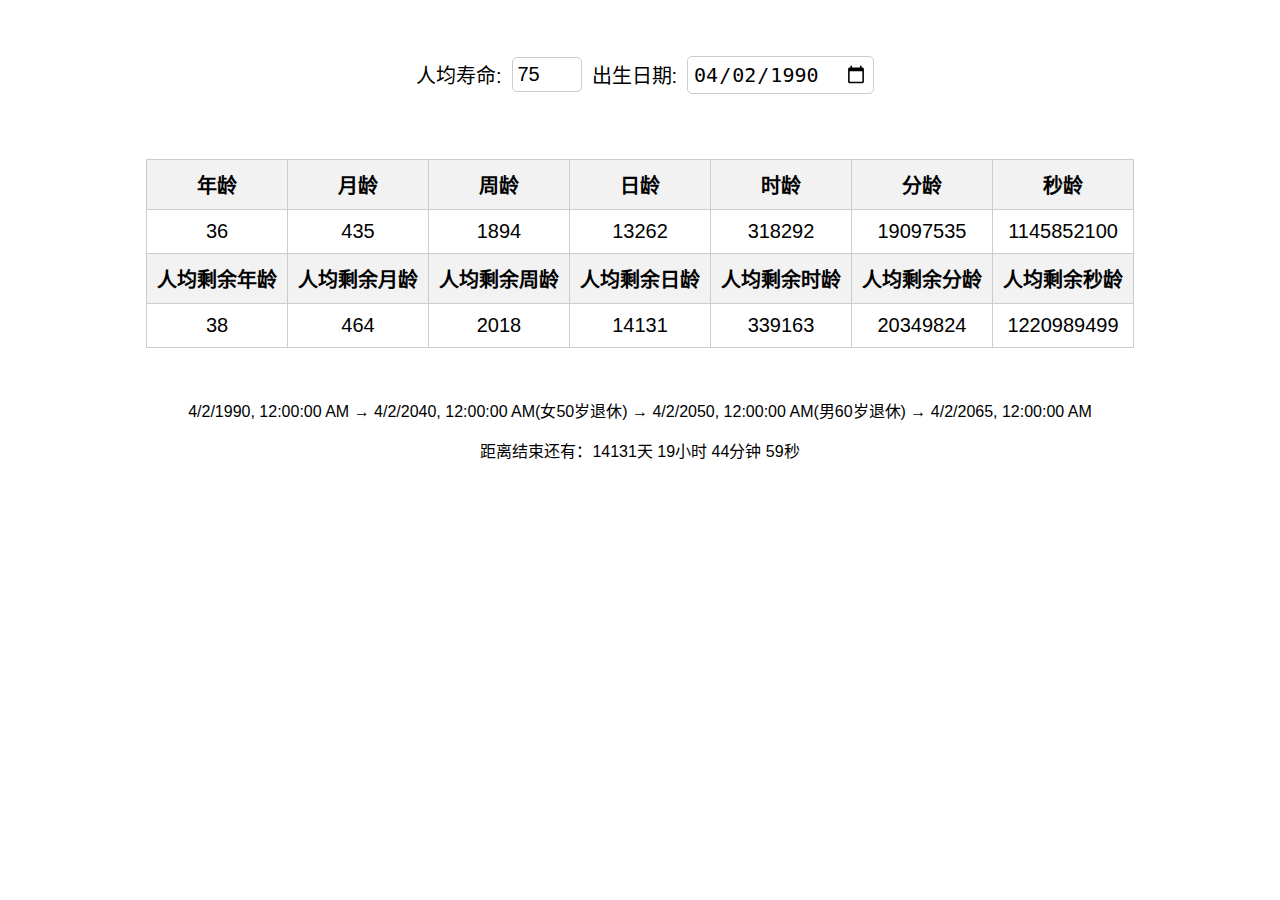
<file: mylife/index.html>
<!DOCTYPE html>
<html lang="zh-CN">
  <head>
    <meta charset="UTF-8">
    <title>生命计算器</title>
    <style>
      body {
        font-family: Arial, sans-serif;
      }

      form {
        display: flex;
        flex-direction: row;
        justify-content: center;
        align-items: center;
        margin-top: 50px;
      }

      label {
        font-size: 20px;
        margin-bottom: 10px;
        padding: 10px;
      }
      input[type="number"] {
        width: 70px;
      }
      input[type="number"],
      input[type="date"] {
        margin-bottom: 10px;
        padding: 5px;
        border-radius: 5px;
        border: 1px solid #ccc;
        font-size: 20px;
        box-sizing: border-box;
      }

      table {
        margin: 50px auto;
        border-collapse: collapse;
        font-size: 20px;
        white-space: nowrap;
      }

      th,
      td {
        padding: 10px;
        text-align: center;
        border: 1px solid #ccc;
      }

      th {
        font-weight: bold;
        background-color: #f2f2f2;
      }
    </style>
  </head>
  <body>
    <form>
      <label for="lifeExpectancy">人均寿命:</label>
      <input type="number" id="lifeExpectancy" value="75">

      <label for="birthDate">出生日期:</label>
      <input type="date" id="birthDate" value="1990-04-02">
    </form>

    <table>
      <thead>
        <tr>
          <th>年龄</th>
          <th>月龄</th>
          <th>周龄</th>
          <th>日龄</th>
          <th>时龄</th>
          <th>分龄</th>
          <th>秒龄</th>
        </tr>
      <thead>
      <tbody>
        <tr>
          <td id="ageInYears"></td>
          <td id="ageInMonths"></td>
          <td id="ageInWeeks"></td>
          <td id="ageInDays"></td>
          <td id="ageInHours"></td>
          <td id="ageInMinutes"></td>
          <td id="ageInSeconds"></td>
        </tr>
      </tbody>
      </thead>
        <tr>
          <th>人均剩余年龄</th>
          <th>人均剩余月龄</th>
          <th>人均剩余周龄</th>
          <th>人均剩余日龄</th>
          <th>人均剩余时龄</th>
          <th>人均剩余分龄</th>
          <th>人均剩余秒龄</th>
        </tr>
      </thead>
      <tbody>
        <tr>
          <td id="remainingYears"></td>
          <td id="remainingMonths"></td>
          <td id="remainingWeeks"></td>
          <td id="remainingDays"></td>
          <td id="remainingHours"></td>
          <td id="remainingMinutes"></td>
          <td id="remainingSeconds"></td>
        </tr>
      </tbody>
    </table>
    <p id="enddate" align="center"></p>
    <p id="countdown" align="center"></p>
    <script>
      function saveBirthDate2Cookies() {
        // 将出生日期保存到cookie中，有效期为30天
        setCookie("birthdate", document.getElementById("birthDate").value, 30);
      }

      // 从cookie中获取值的函数
      function getCookie(name) {
        var cookies = document.cookie.split("; ");
        for (var i = 0; i < cookies.length; i++) {
          var cookie = cookies[i].split("=");
          if (cookie[0] == name) {
            return cookie[1];
          }
        }
        return "";
      }

      // 将值保存到cookie中的函数
      function setCookie(name, value, expiresDays) {
        var date = new Date();
        date.setTime(date.getTime() + (expiresDays * 24 * 60 * 60 * 1000));
        var expires = "expires=" + date.toUTCString();
        document.cookie = name + "=" + value + "; " + expires + "; path=/";
      }

      function calculate(birthDate, lifeExpectancy) {
        var now = new Date();
        var ageInMilliseconds = now.getTime() - birthDate.getTime();
        var ageInSeconds = Math.floor(ageInMilliseconds / 1000);
        var ageInMinutes = Math.floor(ageInSeconds / 60);
        var ageInHours = Math.floor(ageInMinutes / 60);
        var ageInDays = Math.floor(ageInHours / 24);
        var ageInWeeks = Math.floor(ageInDays / 7);
        var ageInMonths = (now.getFullYear() - birthDate.getFullYear()) * 12 + (now.getMonth() - birthDate.getMonth());
        var ageInYears = Math.floor(ageInMonths / 12);

        const endDate = calEndDate(birthDate, lifeExpectancy);

        // 计算剩余时间
        var remainingMilliseconds = Math.max(0, endDate.getTime() - now.getTime());
        var remainingSeconds = Math.floor(remainingMilliseconds / 1000);
        var remainingMinutes = Math.floor(remainingSeconds / 60);
        var remainingHours = Math.floor(remainingMinutes / 60);
        var remainingDays = Math.floor(remainingHours / 24);
        var remainingWeeks = Math.floor(remainingDays / 7);
        var remainingYears = Math.floor(remainingMilliseconds / (365 * 24 * 60 * 60 * 1000));
        var remainingMonths = Math.floor((remainingMilliseconds % (365 * 24 * 60 * 60 * 1000)) / (30 * 24 * 60 * 60 * 1000)) + remainingYears * 12;

        // Update age and remaining time on the table
        document.getElementById("ageInYears").textContent = ageInYears;
        document.getElementById("ageInMonths").textContent = ageInMonths;
        document.getElementById("ageInWeeks").textContent = ageInWeeks;
        document.getElementById("ageInDays").textContent = ageInDays;
        document.getElementById("ageInHours").textContent = ageInHours;
        document.getElementById("ageInMinutes").textContent = ageInMinutes;
        document.getElementById("ageInSeconds").textContent = ageInSeconds;

        document.getElementById("remainingYears").textContent = remainingYears;
        document.getElementById("remainingMonths").textContent = remainingMonths;
        document.getElementById("remainingWeeks").textContent = remainingWeeks;
        document.getElementById("remainingDays").textContent = remainingDays;
        document.getElementById("remainingHours").textContent = remainingHours;
        document.getElementById("remainingMinutes").textContent = remainingMinutes;
        document.getElementById("remainingSeconds").textContent = remainingSeconds;
      }

      function countDownBirthDate(birthDate, lifeExpectancy) {
        // 计算剩余时间
        var now = new Date();
        var endDate = calEndDate(birthDate, lifeExpectancy);
        var remainingMilliseconds = Math.max(0, endDate.getTime() - now.getTime());
        const seconds = Math.floor(remainingMilliseconds / 1000) % 60;
        const minutes = Math.floor(remainingMilliseconds / 1000 / 60) % 60;
        const hours = Math.floor(remainingMilliseconds / 1000 / 60 / 60) % 24;
        const days = Math.floor(remainingMilliseconds / 1000 / 60 / 60 / 24);

        document.getElementById("countdown").textContent = '距离结束还有：' + days + '天 ' + hours + '小时 ' + minutes + '分钟 ' + seconds + '秒';
      }

      function calEndDate(birthDate, lifeExpectancy) {
        const endYear = parseInt(birthDate.getFullYear()) + parseInt(lifeExpectancy);
        //注意月份是从0起的
        const endMonth = birthDate.getMonth() + 1;
        const endDay = birthDate.getDate();
        //2023-05-18 跟 2023-5-18创建的时间起点有区别
        var dateStr = `${endYear}-${endMonth.toString().padStart(2, '0')}-${endDay.toString().padStart(2, '0')}`;
        return new Date(dateStr);
      }

      var birthdate = getCookie("birthdate");
      // 如果cookie中不存在，则使用默认值
      if (birthdate == "") {
        birthdate = "1990-04-02";
      }

      var birthDate = new Date(birthdate);
      var lifeExpectancy = document.getElementById("lifeExpectancy").value;
      document.getElementById("birthDate").value = birthdate;

      calculate(birthDate, lifeExpectancy);
      countDownBirthDate(birthDate, lifeExpectancy);

      function refreshEndDate() {
        var endDate = calEndDate(birthDate, lifeExpectancy);
        var manRetireDate = calEndDate(birthDate, 60);
        var womanRetireDate = calEndDate(birthDate, 50);

        document.getElementById("enddate").textContent = `${birthDate.toLocaleString()} → ${womanRetireDate.toLocaleString()}(女50岁退休) → ${manRetireDate.toLocaleString()}(男60岁退休) → ${endDate.toLocaleString()}`
      }
      refreshEndDate();

      function refreshDate() {
        lifeExpectancy = document.getElementById("lifeExpectancy").value;
        birthDate = new Date(document.getElementById("birthDate").value);
        calculate(birthDate, lifeExpectancy);
        countDownBirthDate(birthDate, lifeExpectancy);
        refreshEndDate();
      }

      document.getElementById("lifeExpectancy").addEventListener("input", refreshDate);
      document.getElementById("birthDate").addEventListener("input", function () {
        refreshDate();
        saveBirthDate2Cookies();
      });

      setInterval(function() {
        countDownBirthDate(birthDate, lifeExpectancy);
        calculate(birthDate, lifeExpectancy);
      }, 1000);
    </script>
  </body>
</html>
</file>
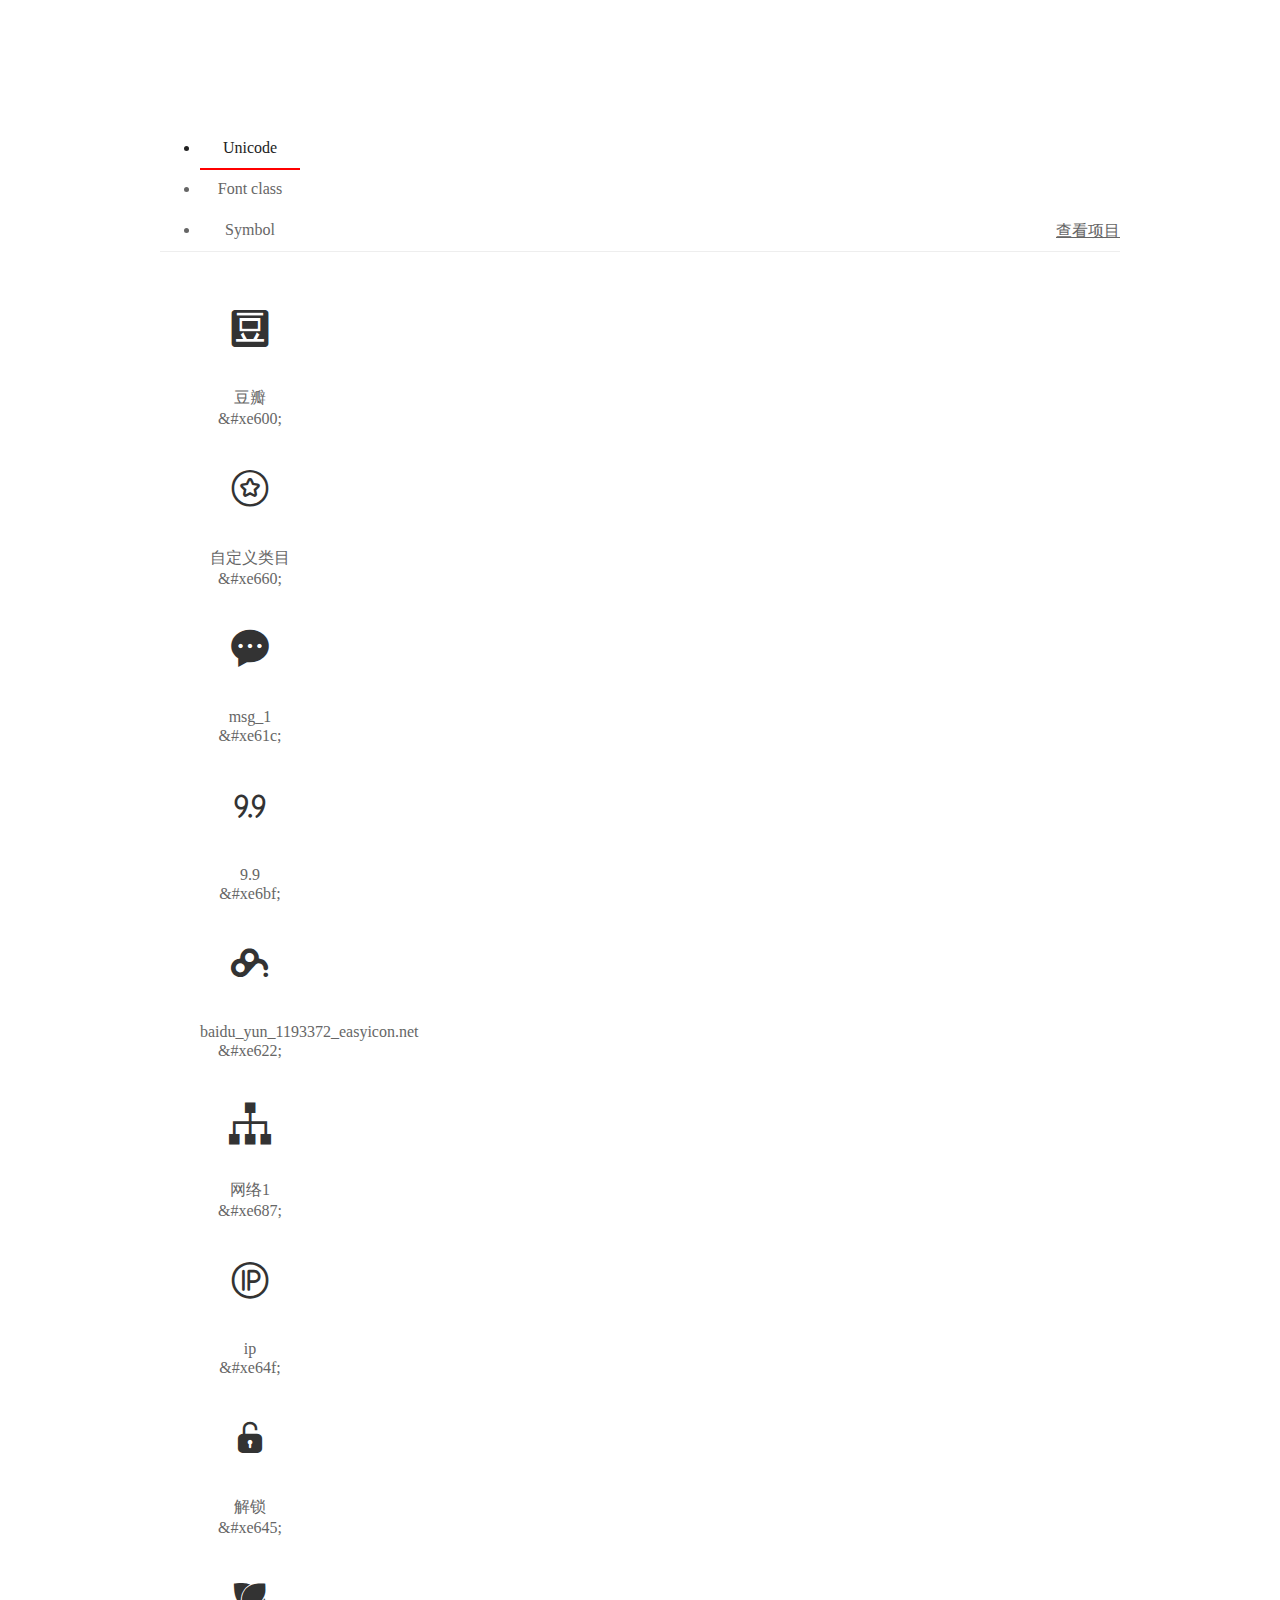
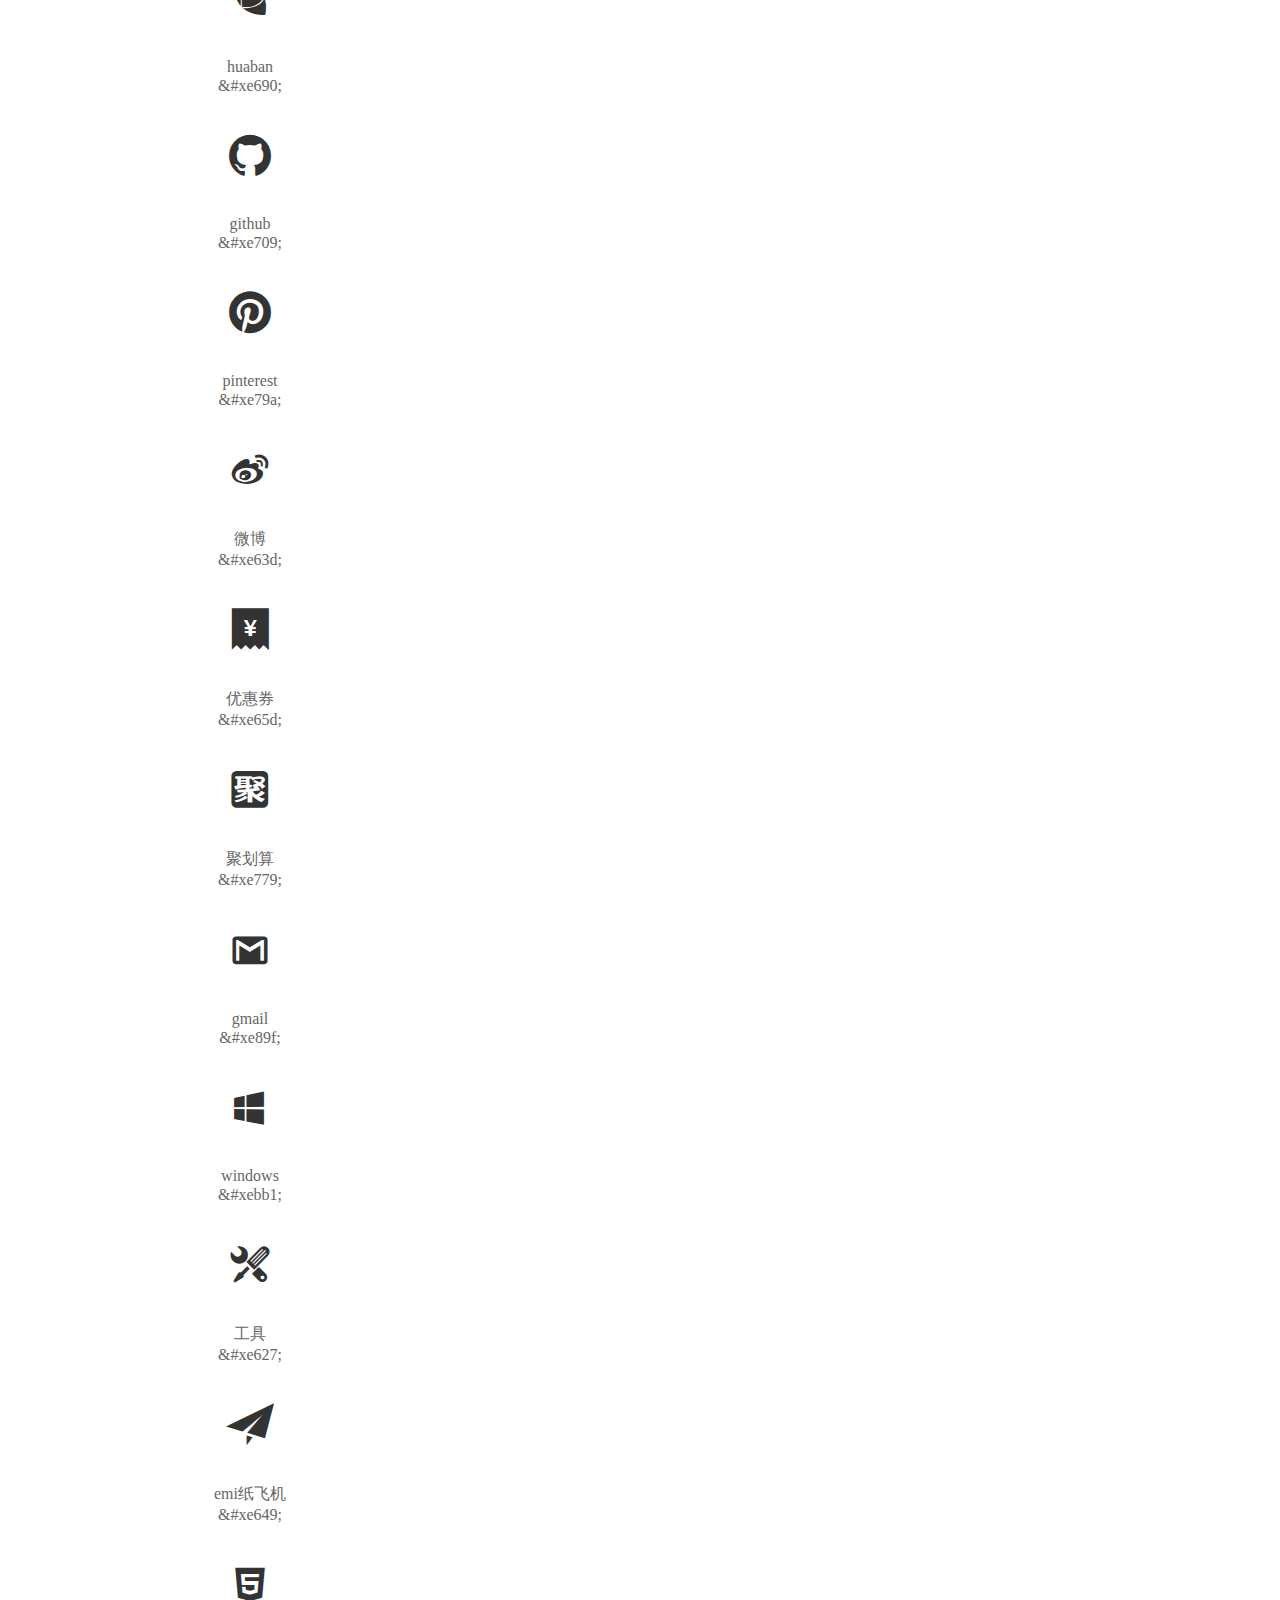
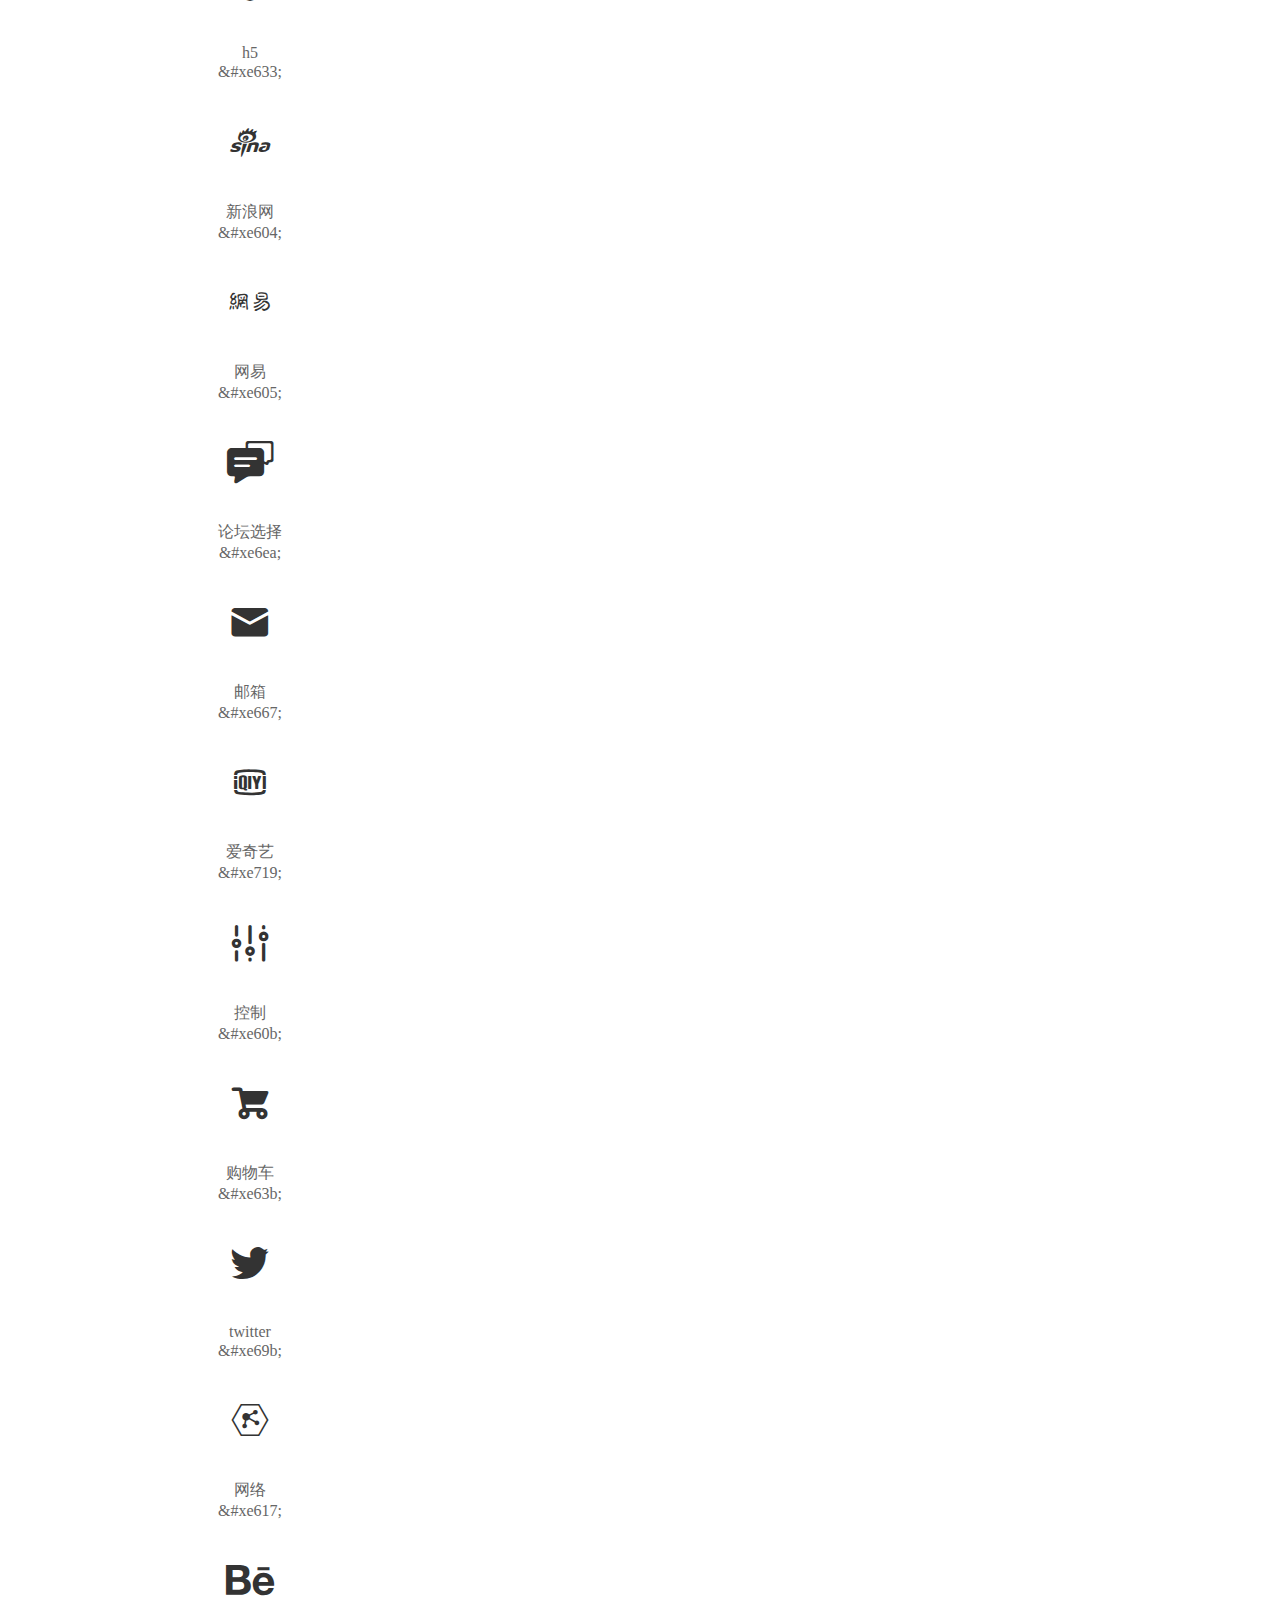
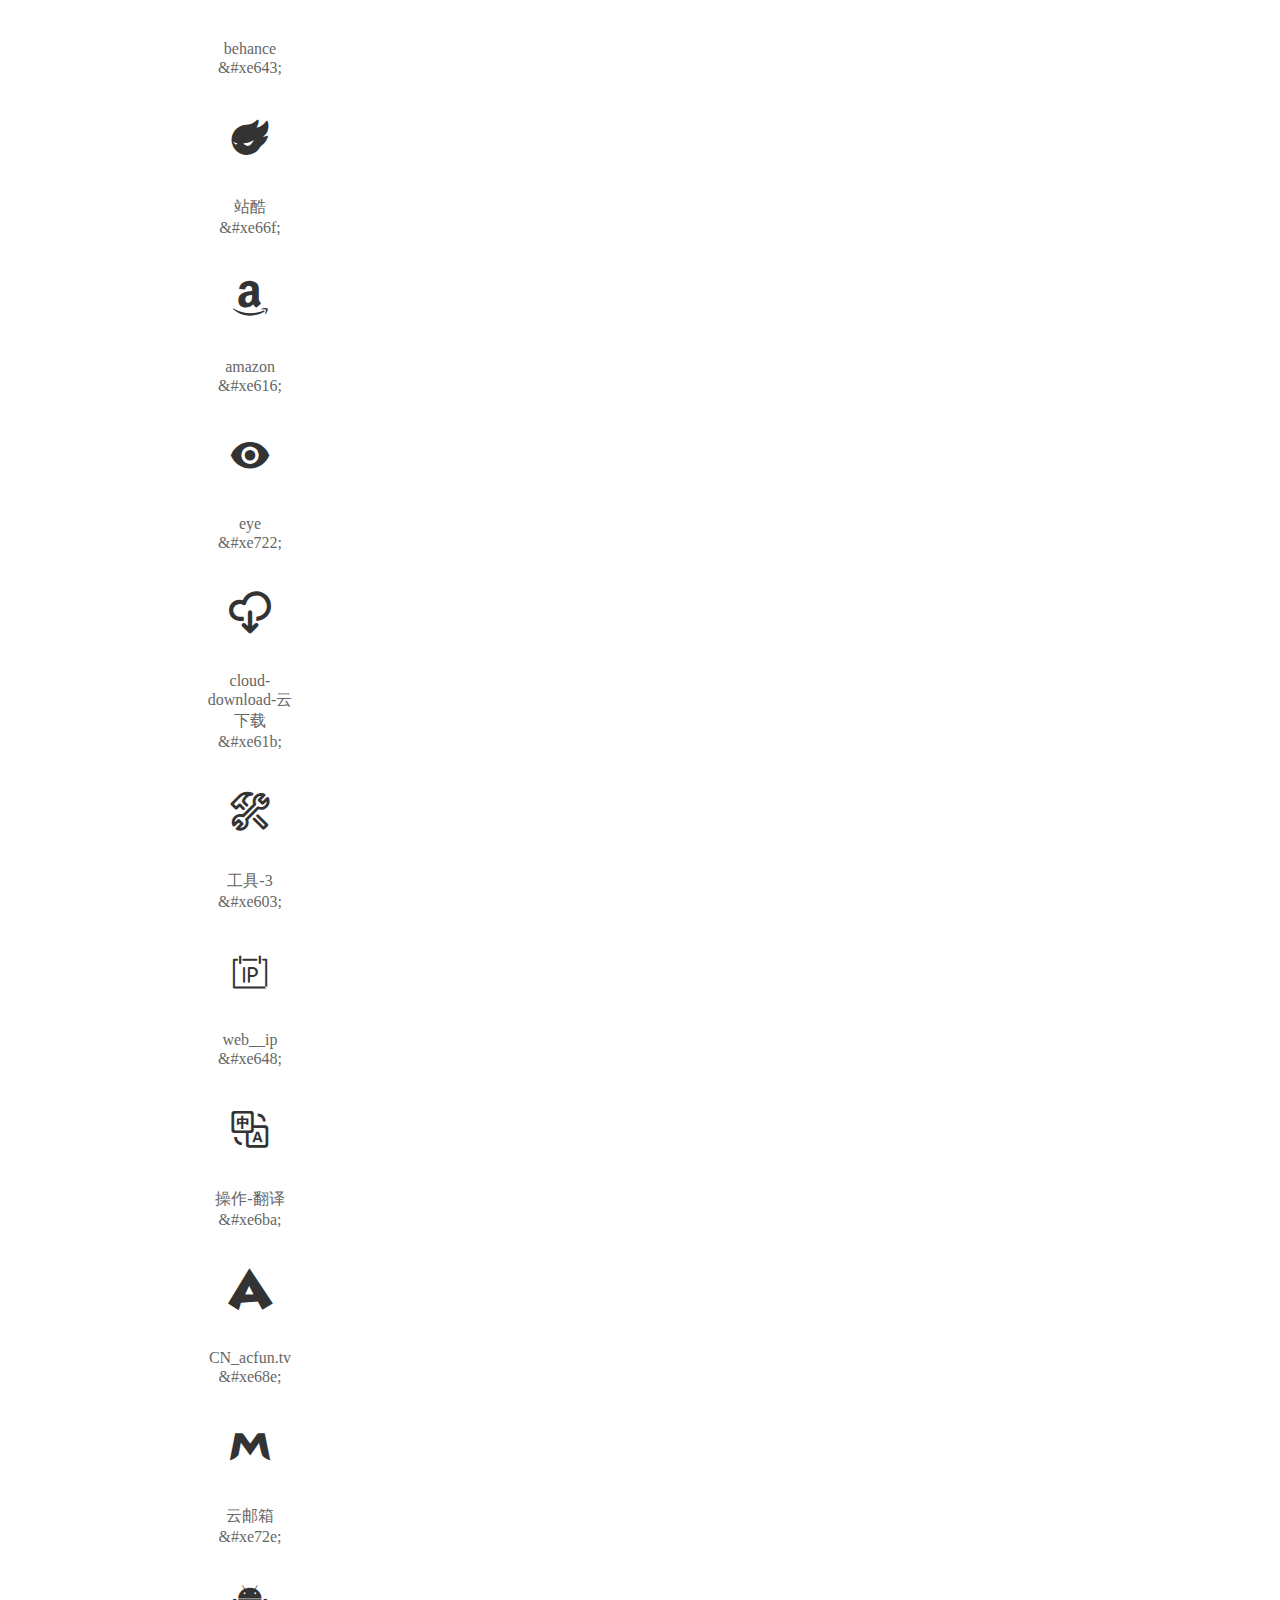
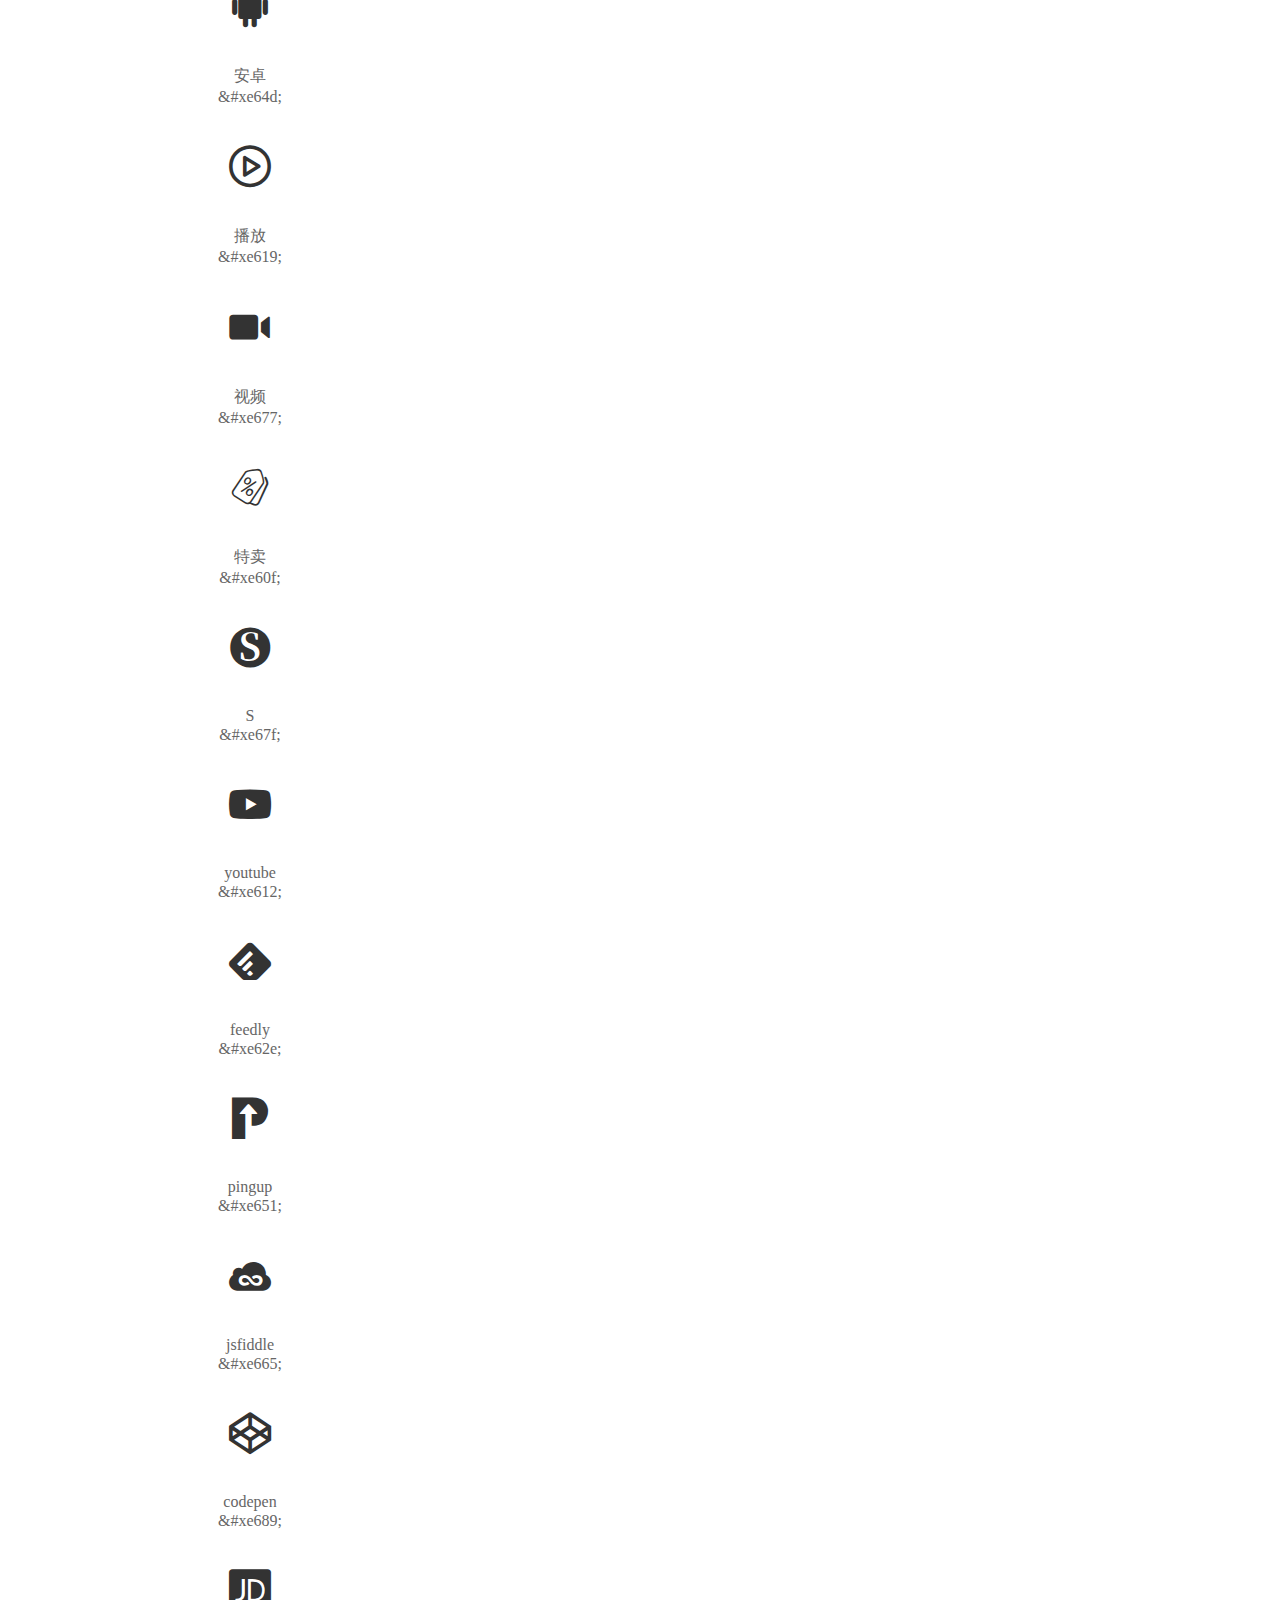
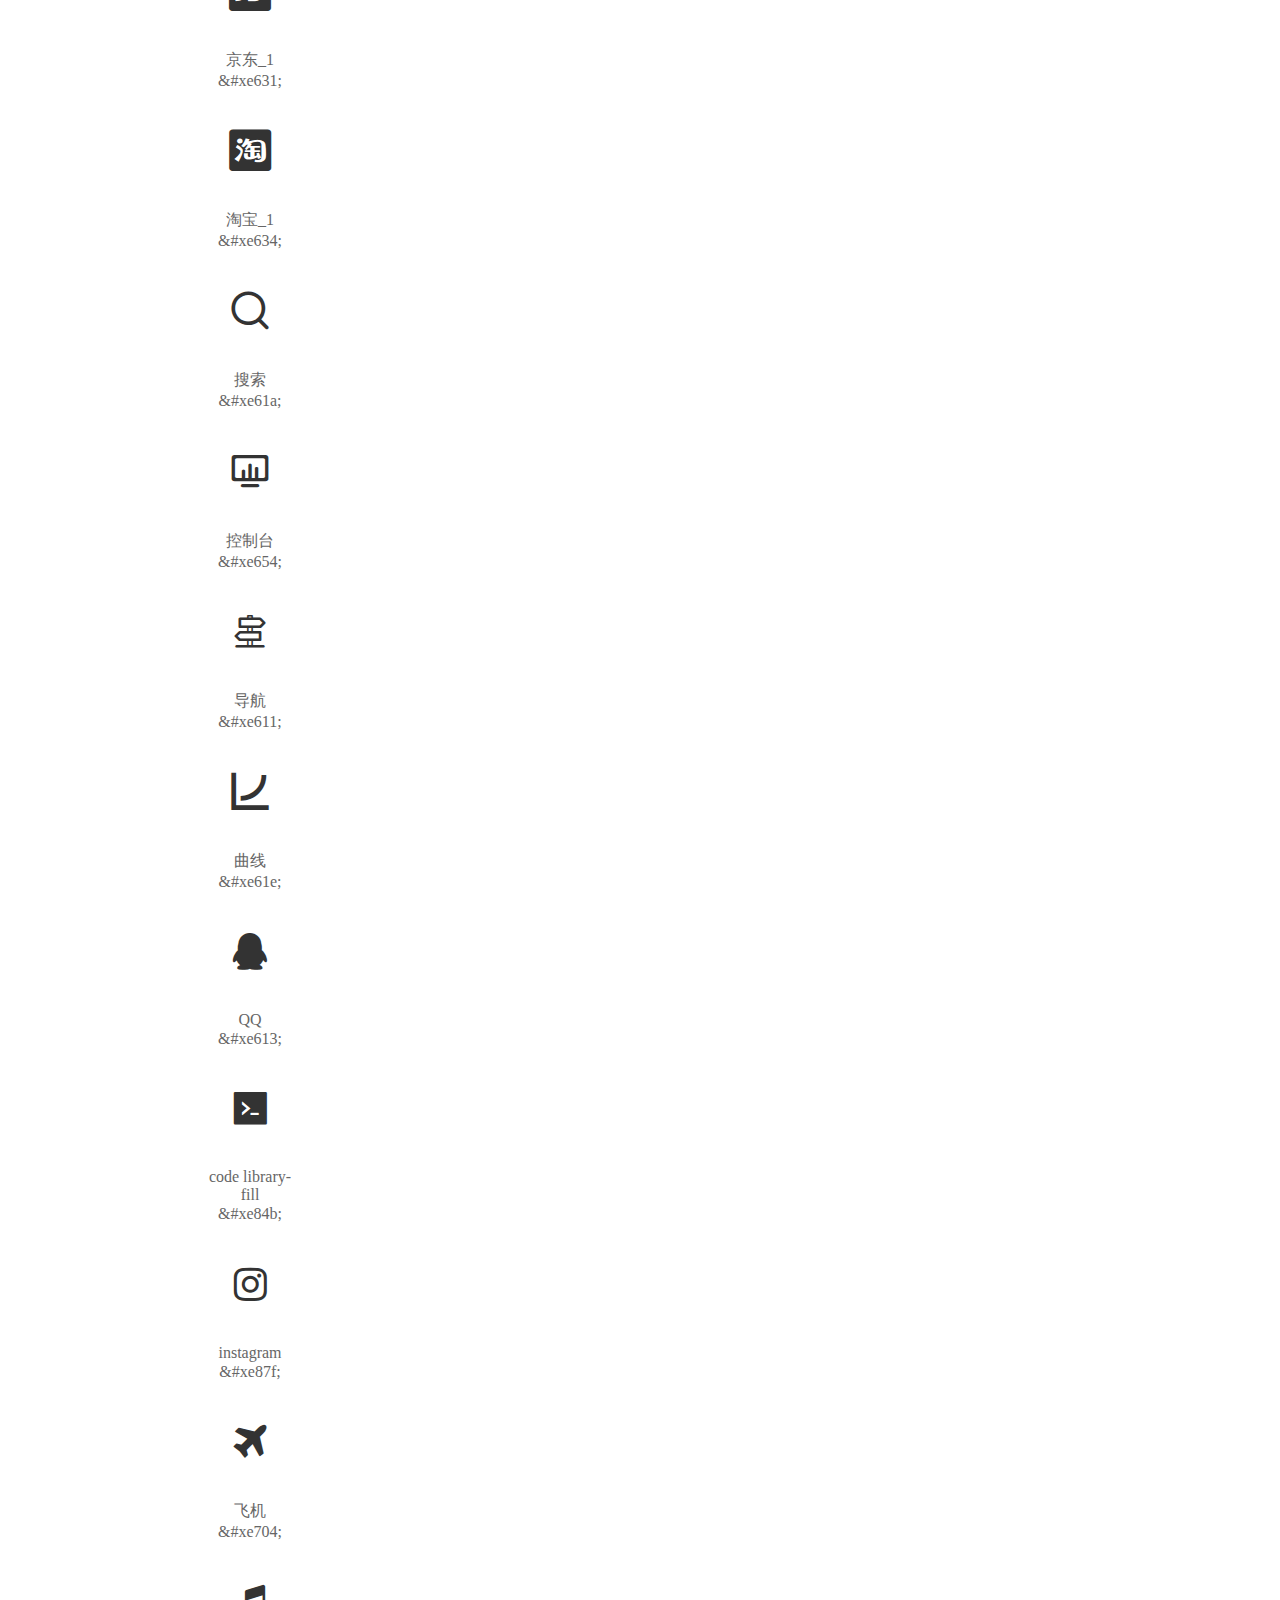
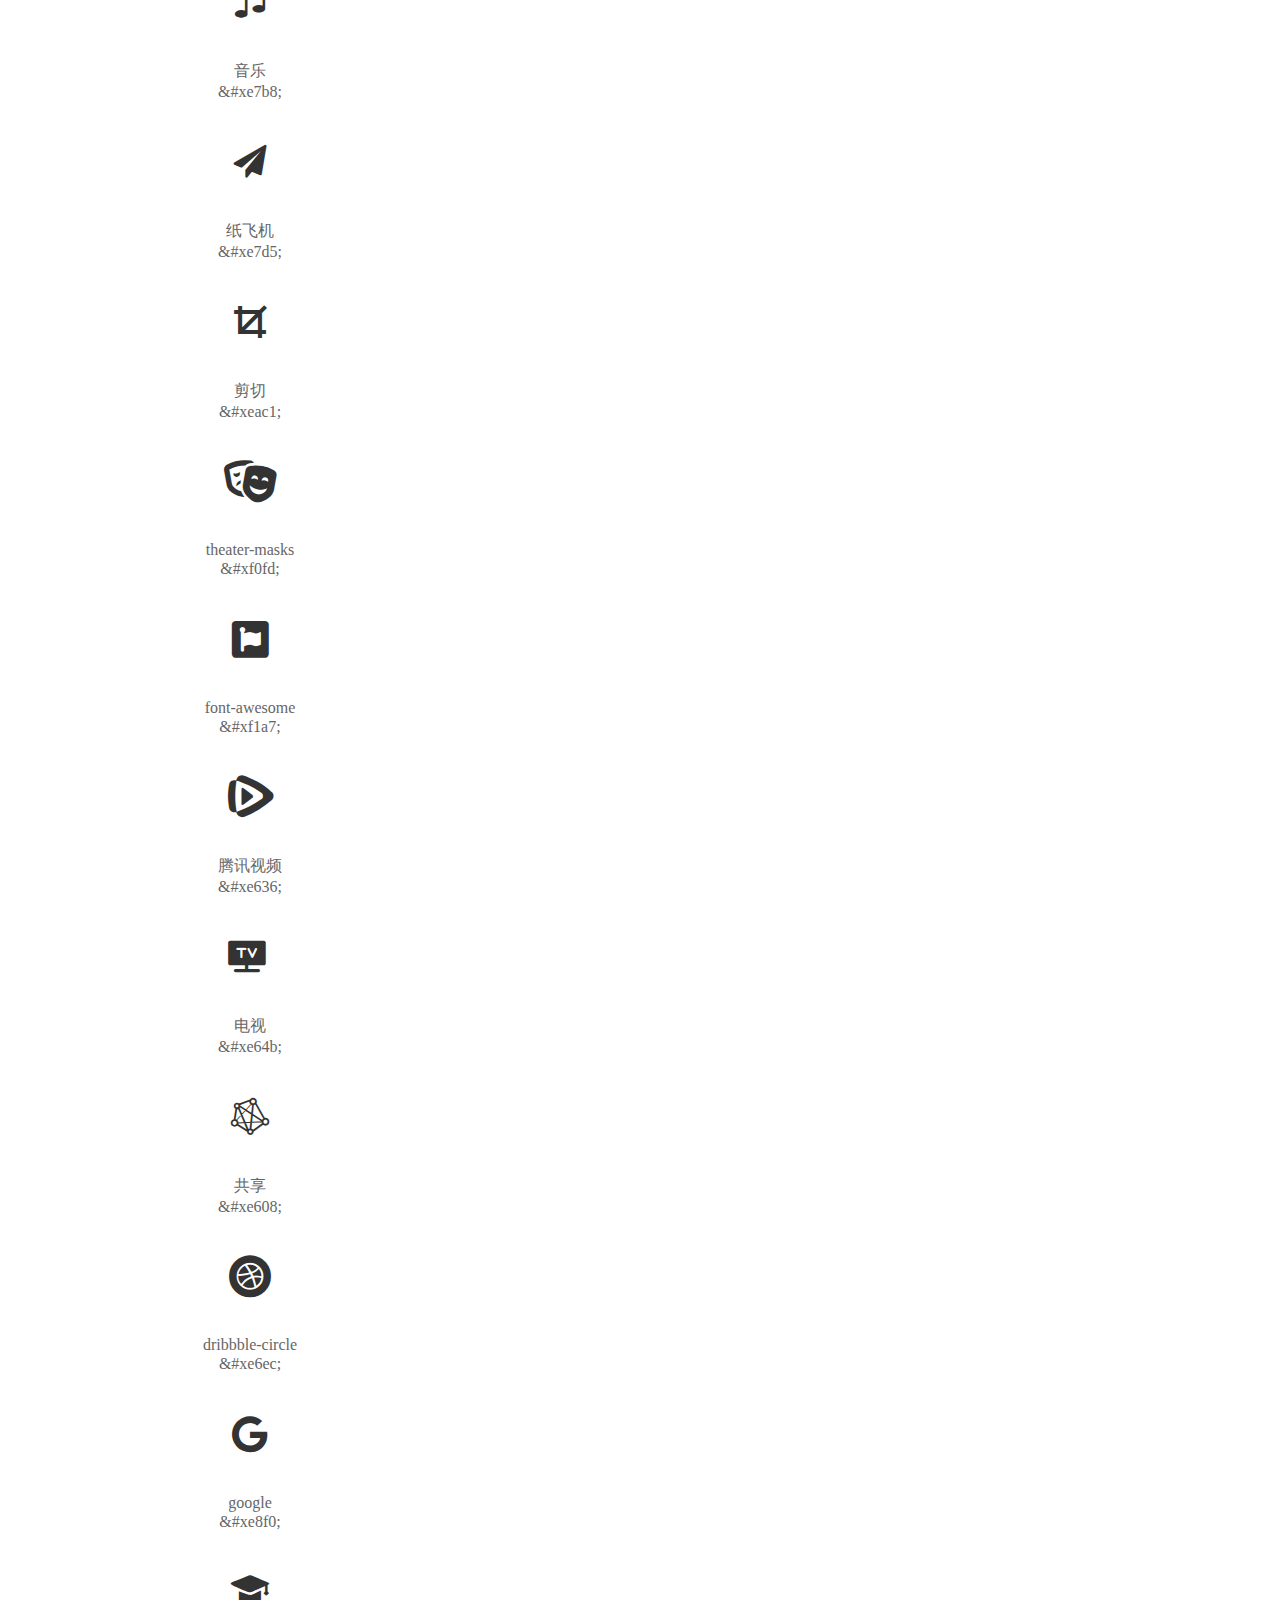
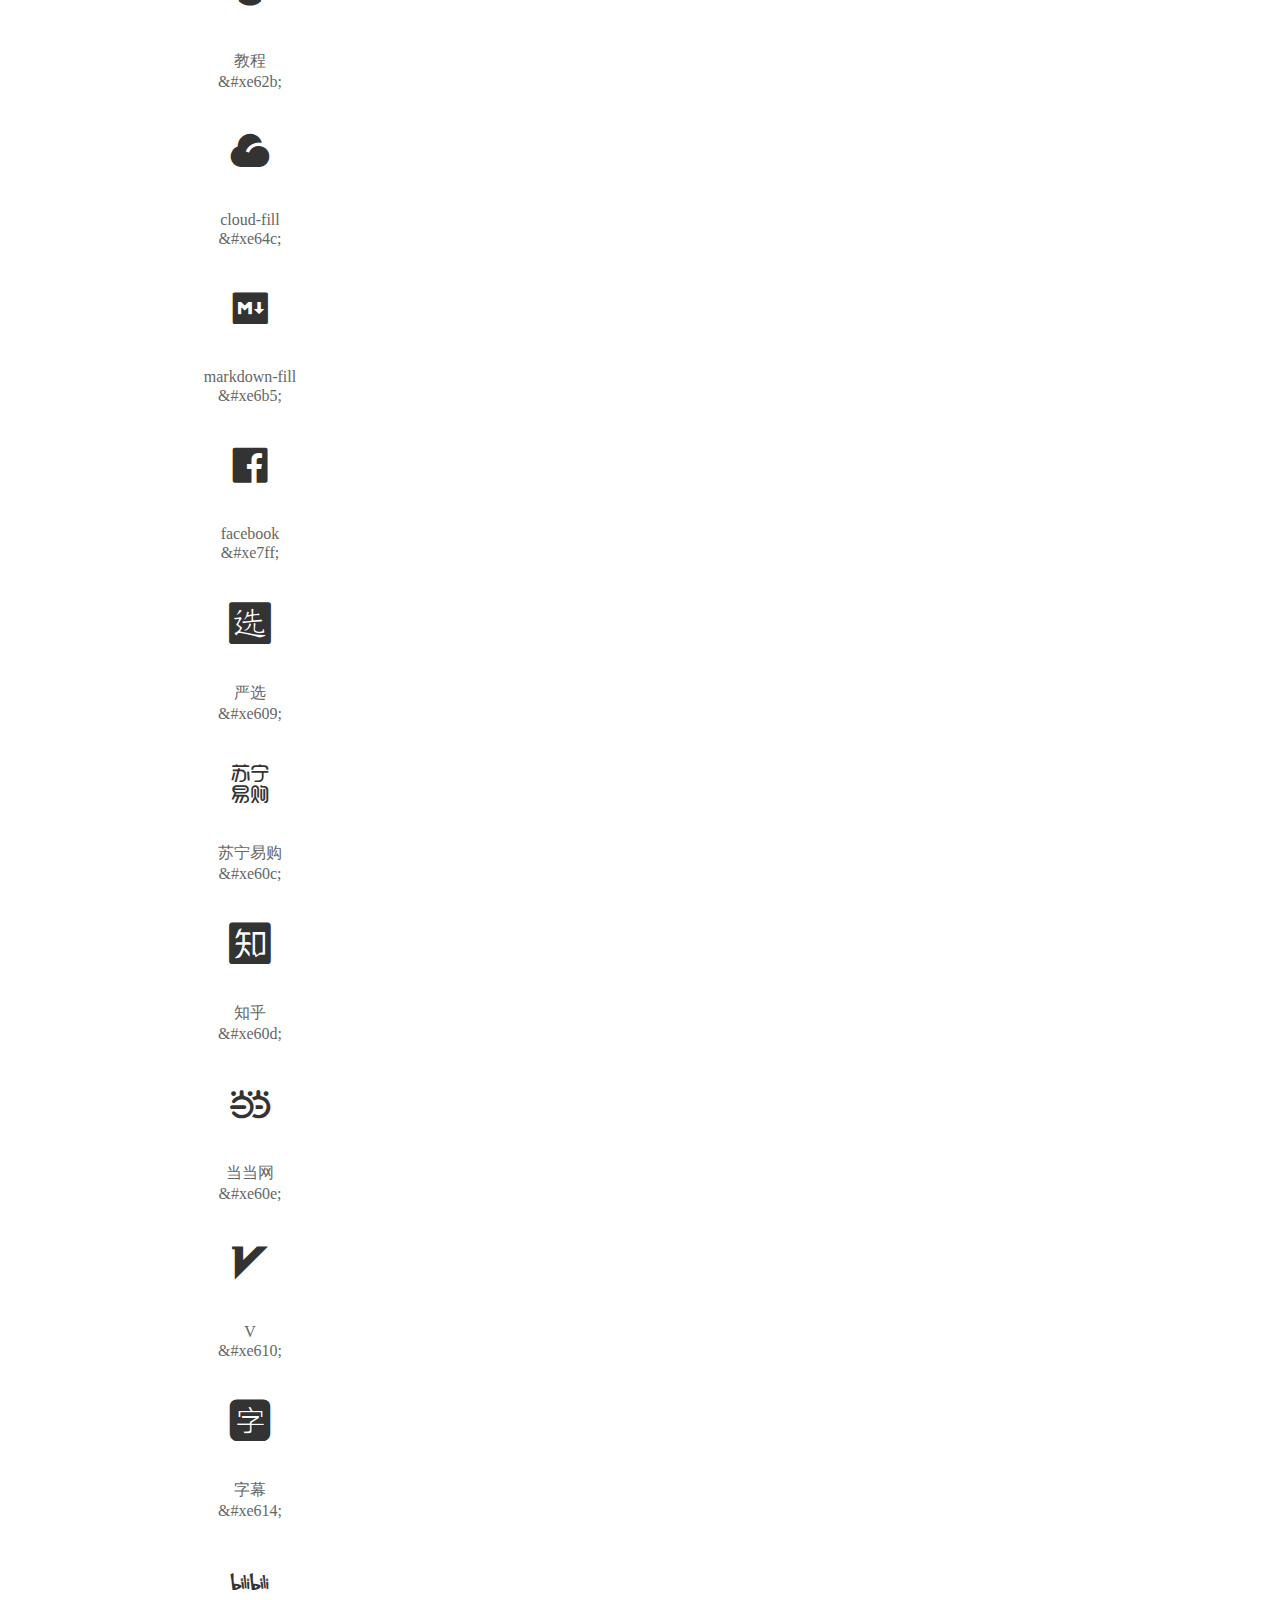
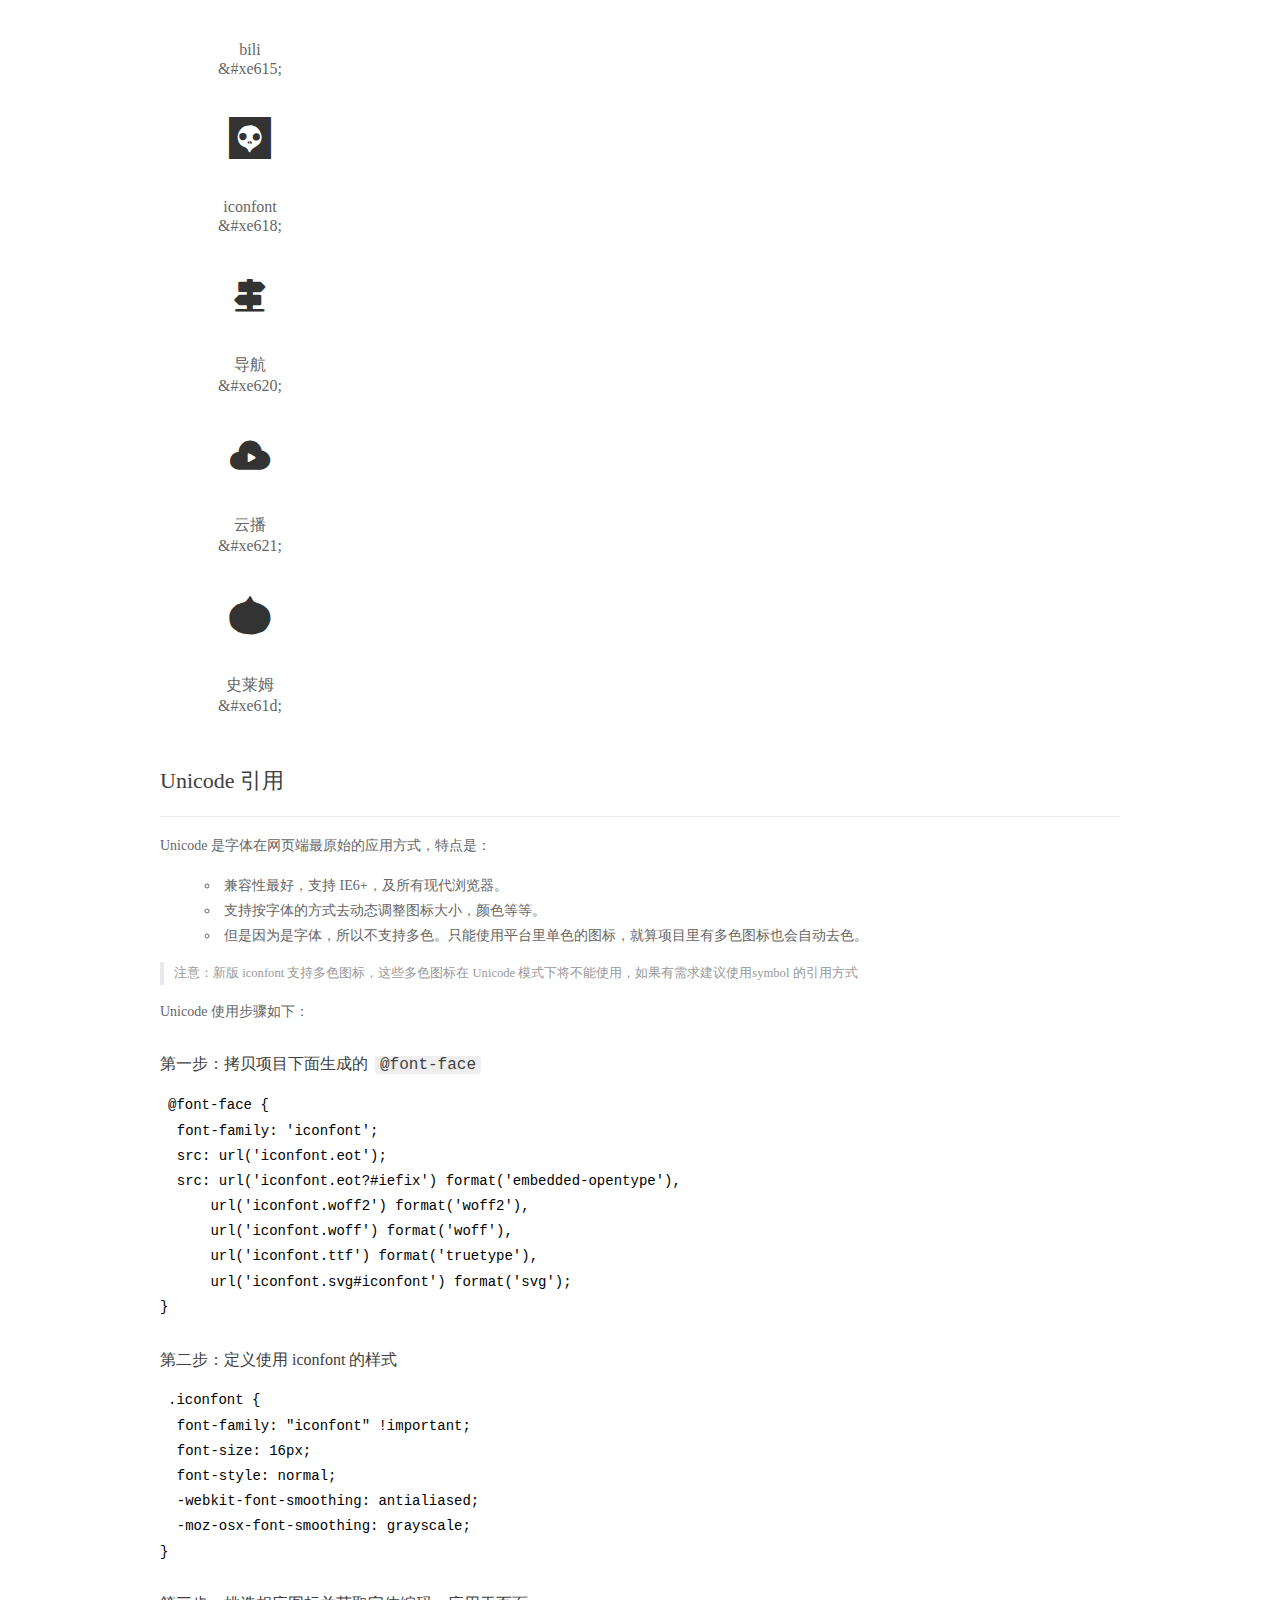
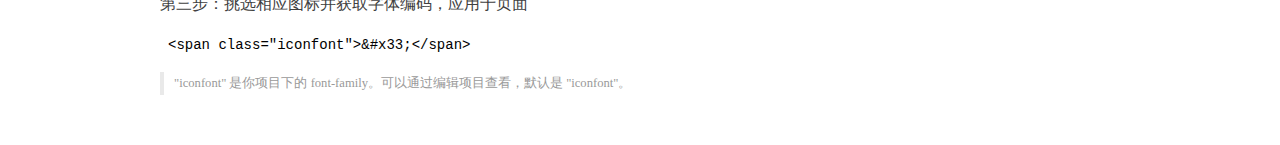
<file: font_1230786_swt4kkie8ym/demo_index.html>
<!DOCTYPE html>
<html>
<head>
  <meta charset="utf-8"/>
  <title>IconFont Demo</title>
  <link rel="shortcut icon" href="https://gtms04.alicdn.com/tps/i4/TB1_oz6GVXXXXaFXpXXJDFnIXXX-64-64.ico" type="image/x-icon"/>
  <link rel="stylesheet" href="https://g.alicdn.com/thx/cube/1.3.2/cube.min.css">
  <link rel="stylesheet" href="demo.css">
  <link rel="stylesheet" href="iconfont.css">
  <script src="iconfont.js"></script>
  <!-- jQuery -->
  <script src="https://a1.alicdn.com/oss/uploads/2018/12/26/7bfddb60-08e8-11e9-9b04-53e73bb6408b.js"></script>
  <!-- 代码高亮 -->
  <script src="https://a1.alicdn.com/oss/uploads/2018/12/26/a3f714d0-08e6-11e9-8a15-ebf944d7534c.js"></script>
</head>
<body>
  <div class="main">
    <h1 class="logo"><a href="https://www.iconfont.cn/" title="iconfont 首页" target="_blank">&#xe86b;</a></h1>
    <div class="nav-tabs">
      <ul id="tabs" class="dib-box">
        <li class="dib active"><span>Unicode</span></li>
        <li class="dib"><span>Font class</span></li>
        <li class="dib"><span>Symbol</span></li>
      </ul>
      
      <a href="https://www.iconfont.cn/manage/index?manage_type=myprojects&projectId=1230786" target="_blank" class="nav-more">查看项目</a>
      
    </div>
    <div class="tab-container">
      <div class="content unicode" style="display: block;">
          <ul class="icon_lists dib-box">
          
            <li class="dib">
              <span class="icon iconfont">&#xe600;</span>
                <div class="name">豆瓣</div>
                <div class="code-name">&amp;#xe600;</div>
              </li>
          
            <li class="dib">
              <span class="icon iconfont">&#xe660;</span>
                <div class="name">自定义类目</div>
                <div class="code-name">&amp;#xe660;</div>
              </li>
          
            <li class="dib">
              <span class="icon iconfont">&#xe61c;</span>
                <div class="name">msg_1</div>
                <div class="code-name">&amp;#xe61c;</div>
              </li>
          
            <li class="dib">
              <span class="icon iconfont">&#xe6bf;</span>
                <div class="name">9.9</div>
                <div class="code-name">&amp;#xe6bf;</div>
              </li>
          
            <li class="dib">
              <span class="icon iconfont">&#xe622;</span>
                <div class="name">baidu_yun_1193372_easyicon.net</div>
                <div class="code-name">&amp;#xe622;</div>
              </li>
          
            <li class="dib">
              <span class="icon iconfont">&#xe687;</span>
                <div class="name">网络1</div>
                <div class="code-name">&amp;#xe687;</div>
              </li>
          
            <li class="dib">
              <span class="icon iconfont">&#xe64f;</span>
                <div class="name">ip</div>
                <div class="code-name">&amp;#xe64f;</div>
              </li>
          
            <li class="dib">
              <span class="icon iconfont">&#xe645;</span>
                <div class="name">解锁</div>
                <div class="code-name">&amp;#xe645;</div>
              </li>
          
            <li class="dib">
              <span class="icon iconfont">&#xe690;</span>
                <div class="name">huaban</div>
                <div class="code-name">&amp;#xe690;</div>
              </li>
          
            <li class="dib">
              <span class="icon iconfont">&#xe709;</span>
                <div class="name">github</div>
                <div class="code-name">&amp;#xe709;</div>
              </li>
          
            <li class="dib">
              <span class="icon iconfont">&#xe79a;</span>
                <div class="name">pinterest</div>
                <div class="code-name">&amp;#xe79a;</div>
              </li>
          
            <li class="dib">
              <span class="icon iconfont">&#xe63d;</span>
                <div class="name">微博</div>
                <div class="code-name">&amp;#xe63d;</div>
              </li>
          
            <li class="dib">
              <span class="icon iconfont">&#xe65d;</span>
                <div class="name">优惠券</div>
                <div class="code-name">&amp;#xe65d;</div>
              </li>
          
            <li class="dib">
              <span class="icon iconfont">&#xe779;</span>
                <div class="name">聚划算</div>
                <div class="code-name">&amp;#xe779;</div>
              </li>
          
            <li class="dib">
              <span class="icon iconfont">&#xe89f;</span>
                <div class="name">gmail</div>
                <div class="code-name">&amp;#xe89f;</div>
              </li>
          
            <li class="dib">
              <span class="icon iconfont">&#xebb1;</span>
                <div class="name">windows</div>
                <div class="code-name">&amp;#xebb1;</div>
              </li>
          
            <li class="dib">
              <span class="icon iconfont">&#xe627;</span>
                <div class="name">工具</div>
                <div class="code-name">&amp;#xe627;</div>
              </li>
          
            <li class="dib">
              <span class="icon iconfont">&#xe649;</span>
                <div class="name">emi纸飞机</div>
                <div class="code-name">&amp;#xe649;</div>
              </li>
          
            <li class="dib">
              <span class="icon iconfont">&#xe633;</span>
                <div class="name">h5</div>
                <div class="code-name">&amp;#xe633;</div>
              </li>
          
            <li class="dib">
              <span class="icon iconfont">&#xe604;</span>
                <div class="name">新浪网</div>
                <div class="code-name">&amp;#xe604;</div>
              </li>
          
            <li class="dib">
              <span class="icon iconfont">&#xe605;</span>
                <div class="name">网易</div>
                <div class="code-name">&amp;#xe605;</div>
              </li>
          
            <li class="dib">
              <span class="icon iconfont">&#xe6ea;</span>
                <div class="name">论坛选择</div>
                <div class="code-name">&amp;#xe6ea;</div>
              </li>
          
            <li class="dib">
              <span class="icon iconfont">&#xe667;</span>
                <div class="name">邮箱</div>
                <div class="code-name">&amp;#xe667;</div>
              </li>
          
            <li class="dib">
              <span class="icon iconfont">&#xe719;</span>
                <div class="name">爱奇艺</div>
                <div class="code-name">&amp;#xe719;</div>
              </li>
          
            <li class="dib">
              <span class="icon iconfont">&#xe60b;</span>
                <div class="name">控制</div>
                <div class="code-name">&amp;#xe60b;</div>
              </li>
          
            <li class="dib">
              <span class="icon iconfont">&#xe63b;</span>
                <div class="name">购物车</div>
                <div class="code-name">&amp;#xe63b;</div>
              </li>
          
            <li class="dib">
              <span class="icon iconfont">&#xe69b;</span>
                <div class="name">twitter</div>
                <div class="code-name">&amp;#xe69b;</div>
              </li>
          
            <li class="dib">
              <span class="icon iconfont">&#xe617;</span>
                <div class="name">网络</div>
                <div class="code-name">&amp;#xe617;</div>
              </li>
          
            <li class="dib">
              <span class="icon iconfont">&#xe643;</span>
                <div class="name">behance</div>
                <div class="code-name">&amp;#xe643;</div>
              </li>
          
            <li class="dib">
              <span class="icon iconfont">&#xe66f;</span>
                <div class="name">站酷</div>
                <div class="code-name">&amp;#xe66f;</div>
              </li>
          
            <li class="dib">
              <span class="icon iconfont">&#xe616;</span>
                <div class="name">amazon</div>
                <div class="code-name">&amp;#xe616;</div>
              </li>
          
            <li class="dib">
              <span class="icon iconfont">&#xe722;</span>
                <div class="name">eye</div>
                <div class="code-name">&amp;#xe722;</div>
              </li>
          
            <li class="dib">
              <span class="icon iconfont">&#xe61b;</span>
                <div class="name">cloud-download-云下载</div>
                <div class="code-name">&amp;#xe61b;</div>
              </li>
          
            <li class="dib">
              <span class="icon iconfont">&#xe603;</span>
                <div class="name">工具-3</div>
                <div class="code-name">&amp;#xe603;</div>
              </li>
          
            <li class="dib">
              <span class="icon iconfont">&#xe648;</span>
                <div class="name">web__ip</div>
                <div class="code-name">&amp;#xe648;</div>
              </li>
          
            <li class="dib">
              <span class="icon iconfont">&#xe6ba;</span>
                <div class="name">操作-翻译</div>
                <div class="code-name">&amp;#xe6ba;</div>
              </li>
          
            <li class="dib">
              <span class="icon iconfont">&#xe68e;</span>
                <div class="name">CN_acfun.tv</div>
                <div class="code-name">&amp;#xe68e;</div>
              </li>
          
            <li class="dib">
              <span class="icon iconfont">&#xe72e;</span>
                <div class="name">云邮箱</div>
                <div class="code-name">&amp;#xe72e;</div>
              </li>
          
            <li class="dib">
              <span class="icon iconfont">&#xe64d;</span>
                <div class="name">安卓</div>
                <div class="code-name">&amp;#xe64d;</div>
              </li>
          
            <li class="dib">
              <span class="icon iconfont">&#xe619;</span>
                <div class="name">播放</div>
                <div class="code-name">&amp;#xe619;</div>
              </li>
          
            <li class="dib">
              <span class="icon iconfont">&#xe677;</span>
                <div class="name">视频</div>
                <div class="code-name">&amp;#xe677;</div>
              </li>
          
            <li class="dib">
              <span class="icon iconfont">&#xe60f;</span>
                <div class="name">特卖</div>
                <div class="code-name">&amp;#xe60f;</div>
              </li>
          
            <li class="dib">
              <span class="icon iconfont">&#xe67f;</span>
                <div class="name">S</div>
                <div class="code-name">&amp;#xe67f;</div>
              </li>
          
            <li class="dib">
              <span class="icon iconfont">&#xe612;</span>
                <div class="name">youtube</div>
                <div class="code-name">&amp;#xe612;</div>
              </li>
          
            <li class="dib">
              <span class="icon iconfont">&#xe62e;</span>
                <div class="name">feedly</div>
                <div class="code-name">&amp;#xe62e;</div>
              </li>
          
            <li class="dib">
              <span class="icon iconfont">&#xe651;</span>
                <div class="name">pingup</div>
                <div class="code-name">&amp;#xe651;</div>
              </li>
          
            <li class="dib">
              <span class="icon iconfont">&#xe665;</span>
                <div class="name">jsfiddle</div>
                <div class="code-name">&amp;#xe665;</div>
              </li>
          
            <li class="dib">
              <span class="icon iconfont">&#xe689;</span>
                <div class="name">codepen</div>
                <div class="code-name">&amp;#xe689;</div>
              </li>
          
            <li class="dib">
              <span class="icon iconfont">&#xe631;</span>
                <div class="name">京东_1</div>
                <div class="code-name">&amp;#xe631;</div>
              </li>
          
            <li class="dib">
              <span class="icon iconfont">&#xe634;</span>
                <div class="name">淘宝_1</div>
                <div class="code-name">&amp;#xe634;</div>
              </li>
          
            <li class="dib">
              <span class="icon iconfont">&#xe61a;</span>
                <div class="name">搜索</div>
                <div class="code-name">&amp;#xe61a;</div>
              </li>
          
            <li class="dib">
              <span class="icon iconfont">&#xe654;</span>
                <div class="name">控制台</div>
                <div class="code-name">&amp;#xe654;</div>
              </li>
          
            <li class="dib">
              <span class="icon iconfont">&#xe611;</span>
                <div class="name">导航</div>
                <div class="code-name">&amp;#xe611;</div>
              </li>
          
            <li class="dib">
              <span class="icon iconfont">&#xe61e;</span>
                <div class="name">曲线</div>
                <div class="code-name">&amp;#xe61e;</div>
              </li>
          
            <li class="dib">
              <span class="icon iconfont">&#xe613;</span>
                <div class="name">QQ</div>
                <div class="code-name">&amp;#xe613;</div>
              </li>
          
            <li class="dib">
              <span class="icon iconfont">&#xe84b;</span>
                <div class="name">code library-fill</div>
                <div class="code-name">&amp;#xe84b;</div>
              </li>
          
            <li class="dib">
              <span class="icon iconfont">&#xe87f;</span>
                <div class="name">instagram</div>
                <div class="code-name">&amp;#xe87f;</div>
              </li>
          
            <li class="dib">
              <span class="icon iconfont">&#xe704;</span>
                <div class="name">飞机</div>
                <div class="code-name">&amp;#xe704;</div>
              </li>
          
            <li class="dib">
              <span class="icon iconfont">&#xe7b8;</span>
                <div class="name">音乐</div>
                <div class="code-name">&amp;#xe7b8;</div>
              </li>
          
            <li class="dib">
              <span class="icon iconfont">&#xe7d5;</span>
                <div class="name">纸飞机</div>
                <div class="code-name">&amp;#xe7d5;</div>
              </li>
          
            <li class="dib">
              <span class="icon iconfont">&#xeac1;</span>
                <div class="name">剪切</div>
                <div class="code-name">&amp;#xeac1;</div>
              </li>
          
            <li class="dib">
              <span class="icon iconfont">&#xf0fd;</span>
                <div class="name">theater-masks</div>
                <div class="code-name">&amp;#xf0fd;</div>
              </li>
          
            <li class="dib">
              <span class="icon iconfont">&#xf1a7;</span>
                <div class="name">font-awesome</div>
                <div class="code-name">&amp;#xf1a7;</div>
              </li>
          
            <li class="dib">
              <span class="icon iconfont">&#xe636;</span>
                <div class="name">腾讯视频</div>
                <div class="code-name">&amp;#xe636;</div>
              </li>
          
            <li class="dib">
              <span class="icon iconfont">&#xe64b;</span>
                <div class="name">电视</div>
                <div class="code-name">&amp;#xe64b;</div>
              </li>
          
            <li class="dib">
              <span class="icon iconfont">&#xe608;</span>
                <div class="name">共享</div>
                <div class="code-name">&amp;#xe608;</div>
              </li>
          
            <li class="dib">
              <span class="icon iconfont">&#xe6ec;</span>
                <div class="name">dribbble-circle</div>
                <div class="code-name">&amp;#xe6ec;</div>
              </li>
          
            <li class="dib">
              <span class="icon iconfont">&#xe8f0;</span>
                <div class="name">google</div>
                <div class="code-name">&amp;#xe8f0;</div>
              </li>
          
            <li class="dib">
              <span class="icon iconfont">&#xe62b;</span>
                <div class="name">教程</div>
                <div class="code-name">&amp;#xe62b;</div>
              </li>
          
            <li class="dib">
              <span class="icon iconfont">&#xe64c;</span>
                <div class="name">cloud-fill</div>
                <div class="code-name">&amp;#xe64c;</div>
              </li>
          
            <li class="dib">
              <span class="icon iconfont">&#xe6b5;</span>
                <div class="name">markdown-fill</div>
                <div class="code-name">&amp;#xe6b5;</div>
              </li>
          
            <li class="dib">
              <span class="icon iconfont">&#xe7ff;</span>
                <div class="name">facebook</div>
                <div class="code-name">&amp;#xe7ff;</div>
              </li>
          
            <li class="dib">
              <span class="icon iconfont">&#xe609;</span>
                <div class="name">严选</div>
                <div class="code-name">&amp;#xe609;</div>
              </li>
          
            <li class="dib">
              <span class="icon iconfont">&#xe60c;</span>
                <div class="name">苏宁易购</div>
                <div class="code-name">&amp;#xe60c;</div>
              </li>
          
            <li class="dib">
              <span class="icon iconfont">&#xe60d;</span>
                <div class="name">知乎</div>
                <div class="code-name">&amp;#xe60d;</div>
              </li>
          
            <li class="dib">
              <span class="icon iconfont">&#xe60e;</span>
                <div class="name">当当网</div>
                <div class="code-name">&amp;#xe60e;</div>
              </li>
          
            <li class="dib">
              <span class="icon iconfont">&#xe610;</span>
                <div class="name">V</div>
                <div class="code-name">&amp;#xe610;</div>
              </li>
          
            <li class="dib">
              <span class="icon iconfont">&#xe614;</span>
                <div class="name">字幕</div>
                <div class="code-name">&amp;#xe614;</div>
              </li>
          
            <li class="dib">
              <span class="icon iconfont">&#xe615;</span>
                <div class="name">bili</div>
                <div class="code-name">&amp;#xe615;</div>
              </li>
          
            <li class="dib">
              <span class="icon iconfont">&#xe618;</span>
                <div class="name">iconfont</div>
                <div class="code-name">&amp;#xe618;</div>
              </li>
          
            <li class="dib">
              <span class="icon iconfont">&#xe620;</span>
                <div class="name">导航</div>
                <div class="code-name">&amp;#xe620;</div>
              </li>
          
            <li class="dib">
              <span class="icon iconfont">&#xe621;</span>
                <div class="name">云播</div>
                <div class="code-name">&amp;#xe621;</div>
              </li>
          
            <li class="dib">
              <span class="icon iconfont">&#xe61d;</span>
                <div class="name">史莱姆</div>
                <div class="code-name">&amp;#xe61d;</div>
              </li>
          
          </ul>
          <div class="article markdown">
          <h2 id="unicode-">Unicode 引用</h2>
          <hr>

          <p>Unicode 是字体在网页端最原始的应用方式，特点是：</p>
          <ul>
            <li>兼容性最好，支持 IE6+，及所有现代浏览器。</li>
            <li>支持按字体的方式去动态调整图标大小，颜色等等。</li>
            <li>但是因为是字体，所以不支持多色。只能使用平台里单色的图标，就算项目里有多色图标也会自动去色。</li>
          </ul>
          <blockquote>
            <p>注意：新版 iconfont 支持多色图标，这些多色图标在 Unicode 模式下将不能使用，如果有需求建议使用symbol 的引用方式</p>
          </blockquote>
          <p>Unicode 使用步骤如下：</p>
          <h3 id="-font-face">第一步：拷贝项目下面生成的 <code>@font-face</code></h3>
<pre><code class="language-css"
>@font-face {
  font-family: 'iconfont';
  src: url('iconfont.eot');
  src: url('iconfont.eot?#iefix') format('embedded-opentype'),
      url('iconfont.woff2') format('woff2'),
      url('iconfont.woff') format('woff'),
      url('iconfont.ttf') format('truetype'),
      url('iconfont.svg#iconfont') format('svg');
}
</code></pre>
          <h3 id="-iconfont-">第二步：定义使用 iconfont 的样式</h3>
<pre><code class="language-css"
>.iconfont {
  font-family: "iconfont" !important;
  font-size: 16px;
  font-style: normal;
  -webkit-font-smoothing: antialiased;
  -moz-osx-font-smoothing: grayscale;
}
</code></pre>
          <h3 id="-">第三步：挑选相应图标并获取字体编码，应用于页面</h3>
<pre>
<code class="language-html"
>&lt;span class="iconfont"&gt;&amp;#x33;&lt;/span&gt;
</code></pre>
          <blockquote>
            <p>"iconfont" 是你项目下的 font-family。可以通过编辑项目查看，默认是 "iconfont"。</p>
          </blockquote>
          </div>
      </div>
      <div class="content font-class">
        <ul class="icon_lists dib-box">
          
          <li class="dib">
            <span class="icon iconfont icon-douban"></span>
            <div class="name">
              豆瓣
            </div>
            <div class="code-name">.icon-douban
            </div>
          </li>
          
          <li class="dib">
            <span class="icon iconfont icon-wode"></span>
            <div class="name">
              自定义类目
            </div>
            <div class="code-name">.icon-wode
            </div>
          </li>
          
          <li class="dib">
            <span class="icon iconfont icon-msg"></span>
            <div class="name">
              msg_1
            </div>
            <div class="code-name">.icon-msg
            </div>
          </li>
          
          <li class="dib">
            <span class="icon iconfont icon-99"></span>
            <div class="name">
              9.9
            </div>
            <div class="code-name">.icon-99
            </div>
          </li>
          
          <li class="dib">
            <span class="icon iconfont icon-baiduyun"></span>
            <div class="name">
              baidu_yun_1193372_easyicon.net
            </div>
            <div class="code-name">.icon-baiduyun
            </div>
          </li>
          
          <li class="dib">
            <span class="icon iconfont icon-wangluo1"></span>
            <div class="name">
              网络1
            </div>
            <div class="code-name">.icon-wangluo1
            </div>
          </li>
          
          <li class="dib">
            <span class="icon iconfont icon-ip"></span>
            <div class="name">
              ip
            </div>
            <div class="code-name">.icon-ip
            </div>
          </li>
          
          <li class="dib">
            <span class="icon iconfont icon-jshunxiao"></span>
            <div class="name">
              解锁
            </div>
            <div class="code-name">.icon-jshunxiao
            </div>
          </li>
          
          <li class="dib">
            <span class="icon iconfont icon-huaban"></span>
            <div class="name">
              huaban
            </div>
            <div class="code-name">.icon-huaban
            </div>
          </li>
          
          <li class="dib">
            <span class="icon iconfont icon-github"></span>
            <div class="name">
              github
            </div>
            <div class="code-name">.icon-github
            </div>
          </li>
          
          <li class="dib">
            <span class="icon iconfont icon-pinterest"></span>
            <div class="name">
              pinterest
            </div>
            <div class="code-name">.icon-pinterest
            </div>
          </li>
          
          <li class="dib">
            <span class="icon iconfont icon-weibo"></span>
            <div class="name">
              微博
            </div>
            <div class="code-name">.icon-weibo
            </div>
          </li>
          
          <li class="dib">
            <span class="icon iconfont icon-youhuiquan"></span>
            <div class="name">
              优惠券
            </div>
            <div class="code-name">.icon-youhuiquan
            </div>
          </li>
          
          <li class="dib">
            <span class="icon iconfont icon-juhuasuan"></span>
            <div class="name">
              聚划算
            </div>
            <div class="code-name">.icon-juhuasuan
            </div>
          </li>
          
          <li class="dib">
            <span class="icon iconfont icon-gmail"></span>
            <div class="name">
              gmail
            </div>
            <div class="code-name">.icon-gmail
            </div>
          </li>
          
          <li class="dib">
            <span class="icon iconfont icon-windows"></span>
            <div class="name">
              windows
            </div>
            <div class="code-name">.icon-windows
            </div>
          </li>
          
          <li class="dib">
            <span class="icon iconfont icon-ai-tool"></span>
            <div class="name">
              工具
            </div>
            <div class="code-name">.icon-ai-tool
            </div>
          </li>
          
          <li class="dib">
            <span class="icon iconfont icon-emizhifeiji"></span>
            <div class="name">
              emi纸飞机
            </div>
            <div class="code-name">.icon-emizhifeiji
            </div>
          </li>
          
          <li class="dib">
            <span class="icon iconfont icon-h5"></span>
            <div class="name">
              h5
            </div>
            <div class="code-name">.icon-h5
            </div>
          </li>
          
          <li class="dib">
            <span class="icon iconfont icon-xinlang"></span>
            <div class="name">
              新浪网
            </div>
            <div class="code-name">.icon-xinlang
            </div>
          </li>
          
          <li class="dib">
            <span class="icon iconfont icon-wangyi"></span>
            <div class="name">
              网易
            </div>
            <div class="code-name">.icon-wangyi
            </div>
          </li>
          
          <li class="dib">
            <span class="icon iconfont icon-bolezaixian"></span>
            <div class="name">
              论坛选择
            </div>
            <div class="code-name">.icon-bolezaixian
            </div>
          </li>
          
          <li class="dib">
            <span class="icon iconfont icon-youxiang"></span>
            <div class="name">
              邮箱
            </div>
            <div class="code-name">.icon-youxiang
            </div>
          </li>
          
          <li class="dib">
            <span class="icon iconfont icon-aiqiyi"></span>
            <div class="name">
              爱奇艺
            </div>
            <div class="code-name">.icon-aiqiyi
            </div>
          </li>
          
          <li class="dib">
            <span class="icon iconfont icon-kongzhi"></span>
            <div class="name">
              控制
            </div>
            <div class="code-name">.icon-kongzhi
            </div>
          </li>
          
          <li class="dib">
            <span class="icon iconfont icon-gouwuche"></span>
            <div class="name">
              购物车
            </div>
            <div class="code-name">.icon-gouwuche
            </div>
          </li>
          
          <li class="dib">
            <span class="icon iconfont icon-twitter"></span>
            <div class="name">
              twitter
            </div>
            <div class="code-name">.icon-twitter
            </div>
          </li>
          
          <li class="dib">
            <span class="icon iconfont icon-wangluo"></span>
            <div class="name">
              网络
            </div>
            <div class="code-name">.icon-wangluo
            </div>
          </li>
          
          <li class="dib">
            <span class="icon iconfont icon-behance"></span>
            <div class="name">
              behance
            </div>
            <div class="code-name">.icon-behance
            </div>
          </li>
          
          <li class="dib">
            <span class="icon iconfont icon-zhanku"></span>
            <div class="name">
              站酷
            </div>
            <div class="code-name">.icon-zhanku
            </div>
          </li>
          
          <li class="dib">
            <span class="icon iconfont icon-amazon"></span>
            <div class="name">
              amazon
            </div>
            <div class="code-name">.icon-amazon
            </div>
          </li>
          
          <li class="dib">
            <span class="icon iconfont icon-eye"></span>
            <div class="name">
              eye
            </div>
            <div class="code-name">.icon-eye
            </div>
          </li>
          
          <li class="dib">
            <span class="icon iconfont icon-cloud-download"></span>
            <div class="name">
              cloud-download-云下载
            </div>
            <div class="code-name">.icon-cloud-download
            </div>
          </li>
          
          <li class="dib">
            <span class="icon iconfont icon-gongju"></span>
            <div class="name">
              工具-3
            </div>
            <div class="code-name">.icon-gongju
            </div>
          </li>
          
          <li class="dib">
            <span class="icon iconfont icon-ip2"></span>
            <div class="name">
              web__ip
            </div>
            <div class="code-name">.icon-ip2
            </div>
          </li>
          
          <li class="dib">
            <span class="icon iconfont icon-fanyi"></span>
            <div class="name">
              操作-翻译
            </div>
            <div class="code-name">.icon-fanyi
            </div>
          </li>
          
          <li class="dib">
            <span class="icon iconfont icon-acfun"></span>
            <div class="name">
              CN_acfun.tv
            </div>
            <div class="code-name">.icon-acfun
            </div>
          </li>
          
          <li class="dib">
            <span class="icon iconfont icon-yunyouxiang"></span>
            <div class="name">
              云邮箱
            </div>
            <div class="code-name">.icon-yunyouxiang
            </div>
          </li>
          
          <li class="dib">
            <span class="icon iconfont icon-anzhuo"></span>
            <div class="name">
              安卓
            </div>
            <div class="code-name">.icon-anzhuo
            </div>
          </li>
          
          <li class="dib">
            <span class="icon iconfont icon-youku"></span>
            <div class="name">
              播放
            </div>
            <div class="code-name">.icon-youku
            </div>
          </li>
          
          <li class="dib">
            <span class="icon iconfont icon-shipin"></span>
            <div class="name">
              视频
            </div>
            <div class="code-name">.icon-shipin
            </div>
          </li>
          
          <li class="dib">
            <span class="icon iconfont icon-temai"></span>
            <div class="name">
              特卖
            </div>
            <div class="code-name">.icon-temai
            </div>
          </li>
          
          <li class="dib">
            <span class="icon iconfont icon-S"></span>
            <div class="name">
              S
            </div>
            <div class="code-name">.icon-S
            </div>
          </li>
          
          <li class="dib">
            <span class="icon iconfont icon-youtube"></span>
            <div class="name">
              youtube
            </div>
            <div class="code-name">.icon-youtube
            </div>
          </li>
          
          <li class="dib">
            <span class="icon iconfont icon-feedly"></span>
            <div class="name">
              feedly
            </div>
            <div class="code-name">.icon-feedly
            </div>
          </li>
          
          <li class="dib">
            <span class="icon iconfont icon-pingup"></span>
            <div class="name">
              pingup
            </div>
            <div class="code-name">.icon-pingup
            </div>
          </li>
          
          <li class="dib">
            <span class="icon iconfont icon-cdnjs"></span>
            <div class="name">
              jsfiddle
            </div>
            <div class="code-name">.icon-cdnjs
            </div>
          </li>
          
          <li class="dib">
            <span class="icon iconfont icon-codepen"></span>
            <div class="name">
              codepen
            </div>
            <div class="code-name">.icon-codepen
            </div>
          </li>
          
          <li class="dib">
            <span class="icon iconfont icon-jingdong"></span>
            <div class="name">
              京东_1
            </div>
            <div class="code-name">.icon-jingdong
            </div>
          </li>
          
          <li class="dib">
            <span class="icon iconfont icon-taobao"></span>
            <div class="name">
              淘宝_1
            </div>
            <div class="code-name">.icon-taobao
            </div>
          </li>
          
          <li class="dib">
            <span class="icon iconfont icon-sousuo"></span>
            <div class="name">
              搜索
            </div>
            <div class="code-name">.icon-sousuo
            </div>
          </li>
          
          <li class="dib">
            <span class="icon iconfont icon-kongzhitai"></span>
            <div class="name">
              控制台
            </div>
            <div class="code-name">.icon-kongzhitai
            </div>
          </li>
          
          <li class="dib">
            <span class="icon iconfont icon-daohang"></span>
            <div class="name">
              导航
            </div>
            <div class="code-name">.icon-daohang
            </div>
          </li>
          
          <li class="dib">
            <span class="icon iconfont icon-quxian"></span>
            <div class="name">
              曲线
            </div>
            <div class="code-name">.icon-quxian
            </div>
          </li>
          
          <li class="dib">
            <span class="icon iconfont icon-QQ"></span>
            <div class="name">
              QQ
            </div>
            <div class="code-name">.icon-QQ
            </div>
          </li>
          
          <li class="dib">
            <span class="icon iconfont icon-base64"></span>
            <div class="name">
              code library-fill
            </div>
            <div class="code-name">.icon-base64
            </div>
          </li>
          
          <li class="dib">
            <span class="icon iconfont icon-instagram"></span>
            <div class="name">
              instagram
            </div>
            <div class="code-name">.icon-instagram
            </div>
          </li>
          
          <li class="dib">
            <span class="icon iconfont icon-feiji"></span>
            <div class="name">
              飞机
            </div>
            <div class="code-name">.icon-feiji
            </div>
          </li>
          
          <li class="dib">
            <span class="icon iconfont icon-yinle"></span>
            <div class="name">
              音乐
            </div>
            <div class="code-name">.icon-yinle
            </div>
          </li>
          
          <li class="dib">
            <span class="icon iconfont icon-zhifeiji"></span>
            <div class="name">
              纸飞机
            </div>
            <div class="code-name">.icon-zhifeiji
            </div>
          </li>
          
          <li class="dib">
            <span class="icon iconfont icon-sheji"></span>
            <div class="name">
              剪切
            </div>
            <div class="code-name">.icon-sheji
            </div>
          </li>
          
          <li class="dib">
            <span class="icon iconfont icon-theater-masks"></span>
            <div class="name">
              theater-masks
            </div>
            <div class="code-name">.icon-theater-masks
            </div>
          </li>
          
          <li class="dib">
            <span class="icon iconfont icon-font-awesome"></span>
            <div class="name">
              font-awesome
            </div>
            <div class="code-name">.icon-font-awesome
            </div>
          </li>
          
          <li class="dib">
            <span class="icon iconfont icon-tengxunshipin"></span>
            <div class="name">
              腾讯视频
            </div>
            <div class="code-name">.icon-tengxunshipin
            </div>
          </li>
          
          <li class="dib">
            <span class="icon iconfont icon-dianshi"></span>
            <div class="name">
              电视
            </div>
            <div class="code-name">.icon-dianshi
            </div>
          </li>
          
          <li class="dib">
            <span class="icon iconfont icon-gongxiang"></span>
            <div class="name">
              共享
            </div>
            <div class="code-name">.icon-gongxiang
            </div>
          </li>
          
          <li class="dib">
            <span class="icon iconfont icon-dribbble"></span>
            <div class="name">
              dribbble-circle
            </div>
            <div class="code-name">.icon-dribbble
            </div>
          </li>
          
          <li class="dib">
            <span class="icon iconfont icon-google"></span>
            <div class="name">
              google
            </div>
            <div class="code-name">.icon-google
            </div>
          </li>
          
          <li class="dib">
            <span class="icon iconfont icon-jiaocheng"></span>
            <div class="name">
              教程
            </div>
            <div class="code-name">.icon-jiaocheng
            </div>
          </li>
          
          <li class="dib">
            <span class="icon iconfont icon-cloudflare"></span>
            <div class="name">
              cloud-fill
            </div>
            <div class="code-name">.icon-cloudflare
            </div>
          </li>
          
          <li class="dib">
            <span class="icon iconfont icon-md"></span>
            <div class="name">
              markdown-fill
            </div>
            <div class="code-name">.icon-md
            </div>
          </li>
          
          <li class="dib">
            <span class="icon iconfont icon-facebook"></span>
            <div class="name">
              facebook
            </div>
            <div class="code-name">.icon-facebook
            </div>
          </li>
          
          <li class="dib">
            <span class="icon iconfont icon-yanxuan"></span>
            <div class="name">
              严选
            </div>
            <div class="code-name">.icon-yanxuan
            </div>
          </li>
          
          <li class="dib">
            <span class="icon iconfont icon-suning"></span>
            <div class="name">
              苏宁易购
            </div>
            <div class="code-name">.icon-suning
            </div>
          </li>
          
          <li class="dib">
            <span class="icon iconfont icon-zhihu"></span>
            <div class="name">
              知乎
            </div>
            <div class="code-name">.icon-zhihu
            </div>
          </li>
          
          <li class="dib">
            <span class="icon iconfont icon-dangdang"></span>
            <div class="name">
              当当网
            </div>
            <div class="code-name">.icon-dangdang
            </div>
          </li>
          
          <li class="dib">
            <span class="icon iconfont icon-V"></span>
            <div class="name">
              V
            </div>
            <div class="code-name">.icon-V
            </div>
          </li>
          
          <li class="dib">
            <span class="icon iconfont icon-zimu"></span>
            <div class="name">
              字幕
            </div>
            <div class="code-name">.icon-zimu
            </div>
          </li>
          
          <li class="dib">
            <span class="icon iconfont icon-bili"></span>
            <div class="name">
              bili
            </div>
            <div class="code-name">.icon-bili
            </div>
          </li>
          
          <li class="dib">
            <span class="icon iconfont icon-iconfont"></span>
            <div class="name">
              iconfont
            </div>
            <div class="code-name">.icon-iconfont
            </div>
          </li>
          
          <li class="dib">
            <span class="icon iconfont icon-daohang1"></span>
            <div class="name">
              导航
            </div>
            <div class="code-name">.icon-daohang1
            </div>
          </li>
          
          <li class="dib">
            <span class="icon iconfont icon-yunbo"></span>
            <div class="name">
              云播
            </div>
            <div class="code-name">.icon-yunbo
            </div>
          </li>
          
          <li class="dib">
            <span class="icon iconfont icon-shilaimu"></span>
            <div class="name">
              史莱姆
            </div>
            <div class="code-name">.icon-shilaimu
            </div>
          </li>
          
        </ul>
        <div class="article markdown">
        <h2 id="font-class-">font-class 引用</h2>
        <hr>

        <p>font-class 是 Unicode 使用方式的一种变种，主要是解决 Unicode 书写不直观，语意不明确的问题。</p>
        <p>与 Unicode 使用方式相比，具有如下特点：</p>
        <ul>
          <li>兼容性良好，支持 IE8+，及所有现代浏览器。</li>
          <li>相比于 Unicode 语意明确，书写更直观。可以很容易分辨这个 icon 是什么。</li>
          <li>因为使用 class 来定义图标，所以当要替换图标时，只需要修改 class 里面的 Unicode 引用。</li>
          <li>不过因为本质上还是使用的字体，所以多色图标还是不支持的。</li>
        </ul>
        <p>使用步骤如下：</p>
        <h3 id="-fontclass-">第一步：引入项目下面生成的 fontclass 代码：</h3>
<pre><code class="language-html">&lt;link rel="stylesheet" href="./iconfont.css"&gt;
</code></pre>
        <h3 id="-">第二步：挑选相应图标并获取类名，应用于页面：</h3>
<pre><code class="language-html">&lt;span class="iconfont icon-xxx"&gt;&lt;/span&gt;
</code></pre>
        <blockquote>
          <p>"
            iconfont" 是你项目下的 font-family。可以通过编辑项目查看，默认是 "iconfont"。</p>
        </blockquote>
      </div>
      </div>
      <div class="content symbol">
          <ul class="icon_lists dib-box">
          
            <li class="dib">
                <svg class="icon svg-icon" aria-hidden="true">
                  <use xlink:href="#icon-douban"></use>
                </svg>
                <div class="name">豆瓣</div>
                <div class="code-name">#icon-douban</div>
            </li>
          
            <li class="dib">
                <svg class="icon svg-icon" aria-hidden="true">
                  <use xlink:href="#icon-wode"></use>
                </svg>
                <div class="name">自定义类目</div>
                <div class="code-name">#icon-wode</div>
            </li>
          
            <li class="dib">
                <svg class="icon svg-icon" aria-hidden="true">
                  <use xlink:href="#icon-msg"></use>
                </svg>
                <div class="name">msg_1</div>
                <div class="code-name">#icon-msg</div>
            </li>
          
            <li class="dib">
                <svg class="icon svg-icon" aria-hidden="true">
                  <use xlink:href="#icon-99"></use>
                </svg>
                <div class="name">9.9</div>
                <div class="code-name">#icon-99</div>
            </li>
          
            <li class="dib">
                <svg class="icon svg-icon" aria-hidden="true">
                  <use xlink:href="#icon-baiduyun"></use>
                </svg>
                <div class="name">baidu_yun_1193372_easyicon.net</div>
                <div class="code-name">#icon-baiduyun</div>
            </li>
          
            <li class="dib">
                <svg class="icon svg-icon" aria-hidden="true">
                  <use xlink:href="#icon-wangluo1"></use>
                </svg>
                <div class="name">网络1</div>
                <div class="code-name">#icon-wangluo1</div>
            </li>
          
            <li class="dib">
                <svg class="icon svg-icon" aria-hidden="true">
                  <use xlink:href="#icon-ip"></use>
                </svg>
                <div class="name">ip</div>
                <div class="code-name">#icon-ip</div>
            </li>
          
            <li class="dib">
                <svg class="icon svg-icon" aria-hidden="true">
                  <use xlink:href="#icon-jshunxiao"></use>
                </svg>
                <div class="name">解锁</div>
                <div class="code-name">#icon-jshunxiao</div>
            </li>
          
            <li class="dib">
                <svg class="icon svg-icon" aria-hidden="true">
                  <use xlink:href="#icon-huaban"></use>
                </svg>
                <div class="name">huaban</div>
                <div class="code-name">#icon-huaban</div>
            </li>
          
            <li class="dib">
                <svg class="icon svg-icon" aria-hidden="true">
                  <use xlink:href="#icon-github"></use>
                </svg>
                <div class="name">github</div>
                <div class="code-name">#icon-github</div>
            </li>
          
            <li class="dib">
                <svg class="icon svg-icon" aria-hidden="true">
                  <use xlink:href="#icon-pinterest"></use>
                </svg>
                <div class="name">pinterest</div>
                <div class="code-name">#icon-pinterest</div>
            </li>
          
            <li class="dib">
                <svg class="icon svg-icon" aria-hidden="true">
                  <use xlink:href="#icon-weibo"></use>
                </svg>
                <div class="name">微博</div>
                <div class="code-name">#icon-weibo</div>
            </li>
          
            <li class="dib">
                <svg class="icon svg-icon" aria-hidden="true">
                  <use xlink:href="#icon-youhuiquan"></use>
                </svg>
                <div class="name">优惠券</div>
                <div class="code-name">#icon-youhuiquan</div>
            </li>
          
            <li class="dib">
                <svg class="icon svg-icon" aria-hidden="true">
                  <use xlink:href="#icon-juhuasuan"></use>
                </svg>
                <div class="name">聚划算</div>
                <div class="code-name">#icon-juhuasuan</div>
            </li>
          
            <li class="dib">
                <svg class="icon svg-icon" aria-hidden="true">
                  <use xlink:href="#icon-gmail"></use>
                </svg>
                <div class="name">gmail</div>
                <div class="code-name">#icon-gmail</div>
            </li>
          
            <li class="dib">
                <svg class="icon svg-icon" aria-hidden="true">
                  <use xlink:href="#icon-windows"></use>
                </svg>
                <div class="name">windows</div>
                <div class="code-name">#icon-windows</div>
            </li>
          
            <li class="dib">
                <svg class="icon svg-icon" aria-hidden="true">
                  <use xlink:href="#icon-ai-tool"></use>
                </svg>
                <div class="name">工具</div>
                <div class="code-name">#icon-ai-tool</div>
            </li>
          
            <li class="dib">
                <svg class="icon svg-icon" aria-hidden="true">
                  <use xlink:href="#icon-emizhifeiji"></use>
                </svg>
                <div class="name">emi纸飞机</div>
                <div class="code-name">#icon-emizhifeiji</div>
            </li>
          
            <li class="dib">
                <svg class="icon svg-icon" aria-hidden="true">
                  <use xlink:href="#icon-h5"></use>
                </svg>
                <div class="name">h5</div>
                <div class="code-name">#icon-h5</div>
            </li>
          
            <li class="dib">
                <svg class="icon svg-icon" aria-hidden="true">
                  <use xlink:href="#icon-xinlang"></use>
                </svg>
                <div class="name">新浪网</div>
                <div class="code-name">#icon-xinlang</div>
            </li>
          
            <li class="dib">
                <svg class="icon svg-icon" aria-hidden="true">
                  <use xlink:href="#icon-wangyi"></use>
                </svg>
                <div class="name">网易</div>
                <div class="code-name">#icon-wangyi</div>
            </li>
          
            <li class="dib">
                <svg class="icon svg-icon" aria-hidden="true">
                  <use xlink:href="#icon-bolezaixian"></use>
                </svg>
                <div class="name">论坛选择</div>
                <div class="code-name">#icon-bolezaixian</div>
            </li>
          
            <li class="dib">
                <svg class="icon svg-icon" aria-hidden="true">
                  <use xlink:href="#icon-youxiang"></use>
                </svg>
                <div class="name">邮箱</div>
                <div class="code-name">#icon-youxiang</div>
            </li>
          
            <li class="dib">
                <svg class="icon svg-icon" aria-hidden="true">
                  <use xlink:href="#icon-aiqiyi"></use>
                </svg>
                <div class="name">爱奇艺</div>
                <div class="code-name">#icon-aiqiyi</div>
            </li>
          
            <li class="dib">
                <svg class="icon svg-icon" aria-hidden="true">
                  <use xlink:href="#icon-kongzhi"></use>
                </svg>
                <div class="name">控制</div>
                <div class="code-name">#icon-kongzhi</div>
            </li>
          
            <li class="dib">
                <svg class="icon svg-icon" aria-hidden="true">
                  <use xlink:href="#icon-gouwuche"></use>
                </svg>
                <div class="name">购物车</div>
                <div class="code-name">#icon-gouwuche</div>
            </li>
          
            <li class="dib">
                <svg class="icon svg-icon" aria-hidden="true">
                  <use xlink:href="#icon-twitter"></use>
                </svg>
                <div class="name">twitter</div>
                <div class="code-name">#icon-twitter</div>
            </li>
          
            <li class="dib">
                <svg class="icon svg-icon" aria-hidden="true">
                  <use xlink:href="#icon-wangluo"></use>
                </svg>
                <div class="name">网络</div>
                <div class="code-name">#icon-wangluo</div>
            </li>
          
            <li class="dib">
                <svg class="icon svg-icon" aria-hidden="true">
                  <use xlink:href="#icon-behance"></use>
                </svg>
                <div class="name">behance</div>
                <div class="code-name">#icon-behance</div>
            </li>
          
            <li class="dib">
                <svg class="icon svg-icon" aria-hidden="true">
                  <use xlink:href="#icon-zhanku"></use>
                </svg>
                <div class="name">站酷</div>
                <div class="code-name">#icon-zhanku</div>
            </li>
          
            <li class="dib">
                <svg class="icon svg-icon" aria-hidden="true">
                  <use xlink:href="#icon-amazon"></use>
                </svg>
                <div class="name">amazon</div>
                <div class="code-name">#icon-amazon</div>
            </li>
          
            <li class="dib">
                <svg class="icon svg-icon" aria-hidden="true">
                  <use xlink:href="#icon-eye"></use>
                </svg>
                <div class="name">eye</div>
                <div class="code-name">#icon-eye</div>
            </li>
          
            <li class="dib">
                <svg class="icon svg-icon" aria-hidden="true">
                  <use xlink:href="#icon-cloud-download"></use>
                </svg>
                <div class="name">cloud-download-云下载</div>
                <div class="code-name">#icon-cloud-download</div>
            </li>
          
            <li class="dib">
                <svg class="icon svg-icon" aria-hidden="true">
                  <use xlink:href="#icon-gongju"></use>
                </svg>
                <div class="name">工具-3</div>
                <div class="code-name">#icon-gongju</div>
            </li>
          
            <li class="dib">
                <svg class="icon svg-icon" aria-hidden="true">
                  <use xlink:href="#icon-ip2"></use>
                </svg>
                <div class="name">web__ip</div>
                <div class="code-name">#icon-ip2</div>
            </li>
          
            <li class="dib">
                <svg class="icon svg-icon" aria-hidden="true">
                  <use xlink:href="#icon-fanyi"></use>
                </svg>
                <div class="name">操作-翻译</div>
                <div class="code-name">#icon-fanyi</div>
            </li>
          
            <li class="dib">
                <svg class="icon svg-icon" aria-hidden="true">
                  <use xlink:href="#icon-acfun"></use>
                </svg>
                <div class="name">CN_acfun.tv</div>
                <div class="code-name">#icon-acfun</div>
            </li>
          
            <li class="dib">
                <svg class="icon svg-icon" aria-hidden="true">
                  <use xlink:href="#icon-yunyouxiang"></use>
                </svg>
                <div class="name">云邮箱</div>
                <div class="code-name">#icon-yunyouxiang</div>
            </li>
          
            <li class="dib">
                <svg class="icon svg-icon" aria-hidden="true">
                  <use xlink:href="#icon-anzhuo"></use>
                </svg>
                <div class="name">安卓</div>
                <div class="code-name">#icon-anzhuo</div>
            </li>
          
            <li class="dib">
                <svg class="icon svg-icon" aria-hidden="true">
                  <use xlink:href="#icon-youku"></use>
                </svg>
                <div class="name">播放</div>
                <div class="code-name">#icon-youku</div>
            </li>
          
            <li class="dib">
                <svg class="icon svg-icon" aria-hidden="true">
                  <use xlink:href="#icon-shipin"></use>
                </svg>
                <div class="name">视频</div>
                <div class="code-name">#icon-shipin</div>
            </li>
          
            <li class="dib">
                <svg class="icon svg-icon" aria-hidden="true">
                  <use xlink:href="#icon-temai"></use>
                </svg>
                <div class="name">特卖</div>
                <div class="code-name">#icon-temai</div>
            </li>
          
            <li class="dib">
                <svg class="icon svg-icon" aria-hidden="true">
                  <use xlink:href="#icon-S"></use>
                </svg>
                <div class="name">S</div>
                <div class="code-name">#icon-S</div>
            </li>
          
            <li class="dib">
                <svg class="icon svg-icon" aria-hidden="true">
                  <use xlink:href="#icon-youtube"></use>
                </svg>
                <div class="name">youtube</div>
                <div class="code-name">#icon-youtube</div>
            </li>
          
            <li class="dib">
                <svg class="icon svg-icon" aria-hidden="true">
                  <use xlink:href="#icon-feedly"></use>
                </svg>
                <div class="name">feedly</div>
                <div class="code-name">#icon-feedly</div>
            </li>
          
            <li class="dib">
                <svg class="icon svg-icon" aria-hidden="true">
                  <use xlink:href="#icon-pingup"></use>
                </svg>
                <div class="name">pingup</div>
                <div class="code-name">#icon-pingup</div>
            </li>
          
            <li class="dib">
                <svg class="icon svg-icon" aria-hidden="true">
                  <use xlink:href="#icon-cdnjs"></use>
                </svg>
                <div class="name">jsfiddle</div>
                <div class="code-name">#icon-cdnjs</div>
            </li>
          
            <li class="dib">
                <svg class="icon svg-icon" aria-hidden="true">
                  <use xlink:href="#icon-codepen"></use>
                </svg>
                <div class="name">codepen</div>
                <div class="code-name">#icon-codepen</div>
            </li>
          
            <li class="dib">
                <svg class="icon svg-icon" aria-hidden="true">
                  <use xlink:href="#icon-jingdong"></use>
                </svg>
                <div class="name">京东_1</div>
                <div class="code-name">#icon-jingdong</div>
            </li>
          
            <li class="dib">
                <svg class="icon svg-icon" aria-hidden="true">
                  <use xlink:href="#icon-taobao"></use>
                </svg>
                <div class="name">淘宝_1</div>
                <div class="code-name">#icon-taobao</div>
            </li>
          
            <li class="dib">
                <svg class="icon svg-icon" aria-hidden="true">
                  <use xlink:href="#icon-sousuo"></use>
                </svg>
                <div class="name">搜索</div>
                <div class="code-name">#icon-sousuo</div>
            </li>
          
            <li class="dib">
                <svg class="icon svg-icon" aria-hidden="true">
                  <use xlink:href="#icon-kongzhitai"></use>
                </svg>
                <div class="name">控制台</div>
                <div class="code-name">#icon-kongzhitai</div>
            </li>
          
            <li class="dib">
                <svg class="icon svg-icon" aria-hidden="true">
                  <use xlink:href="#icon-daohang"></use>
                </svg>
                <div class="name">导航</div>
                <div class="code-name">#icon-daohang</div>
            </li>
          
            <li class="dib">
                <svg class="icon svg-icon" aria-hidden="true">
                  <use xlink:href="#icon-quxian"></use>
                </svg>
                <div class="name">曲线</div>
                <div class="code-name">#icon-quxian</div>
            </li>
          
            <li class="dib">
                <svg class="icon svg-icon" aria-hidden="true">
                  <use xlink:href="#icon-QQ"></use>
                </svg>
                <div class="name">QQ</div>
                <div class="code-name">#icon-QQ</div>
            </li>
          
            <li class="dib">
                <svg class="icon svg-icon" aria-hidden="true">
                  <use xlink:href="#icon-base64"></use>
                </svg>
                <div class="name">code library-fill</div>
                <div class="code-name">#icon-base64</div>
            </li>
          
            <li class="dib">
                <svg class="icon svg-icon" aria-hidden="true">
                  <use xlink:href="#icon-instagram"></use>
                </svg>
                <div class="name">instagram</div>
                <div class="code-name">#icon-instagram</div>
            </li>
          
            <li class="dib">
                <svg class="icon svg-icon" aria-hidden="true">
                  <use xlink:href="#icon-feiji"></use>
                </svg>
                <div class="name">飞机</div>
                <div class="code-name">#icon-feiji</div>
            </li>
          
            <li class="dib">
                <svg class="icon svg-icon" aria-hidden="true">
                  <use xlink:href="#icon-yinle"></use>
                </svg>
                <div class="name">音乐</div>
                <div class="code-name">#icon-yinle</div>
            </li>
          
            <li class="dib">
                <svg class="icon svg-icon" aria-hidden="true">
                  <use xlink:href="#icon-zhifeiji"></use>
                </svg>
                <div class="name">纸飞机</div>
                <div class="code-name">#icon-zhifeiji</div>
            </li>
          
            <li class="dib">
                <svg class="icon svg-icon" aria-hidden="true">
                  <use xlink:href="#icon-sheji"></use>
                </svg>
                <div class="name">剪切</div>
                <div class="code-name">#icon-sheji</div>
            </li>
          
            <li class="dib">
                <svg class="icon svg-icon" aria-hidden="true">
                  <use xlink:href="#icon-theater-masks"></use>
                </svg>
                <div class="name">theater-masks</div>
                <div class="code-name">#icon-theater-masks</div>
            </li>
          
            <li class="dib">
                <svg class="icon svg-icon" aria-hidden="true">
                  <use xlink:href="#icon-font-awesome"></use>
                </svg>
                <div class="name">font-awesome</div>
                <div class="code-name">#icon-font-awesome</div>
            </li>
          
            <li class="dib">
                <svg class="icon svg-icon" aria-hidden="true">
                  <use xlink:href="#icon-tengxunshipin"></use>
                </svg>
                <div class="name">腾讯视频</div>
                <div class="code-name">#icon-tengxunshipin</div>
            </li>
          
            <li class="dib">
                <svg class="icon svg-icon" aria-hidden="true">
                  <use xlink:href="#icon-dianshi"></use>
                </svg>
                <div class="name">电视</div>
                <div class="code-name">#icon-dianshi</div>
            </li>
          
            <li class="dib">
                <svg class="icon svg-icon" aria-hidden="true">
                  <use xlink:href="#icon-gongxiang"></use>
                </svg>
                <div class="name">共享</div>
                <div class="code-name">#icon-gongxiang</div>
            </li>
          
            <li class="dib">
                <svg class="icon svg-icon" aria-hidden="true">
                  <use xlink:href="#icon-dribbble"></use>
                </svg>
                <div class="name">dribbble-circle</div>
                <div class="code-name">#icon-dribbble</div>
            </li>
          
            <li class="dib">
                <svg class="icon svg-icon" aria-hidden="true">
                  <use xlink:href="#icon-google"></use>
                </svg>
                <div class="name">google</div>
                <div class="code-name">#icon-google</div>
            </li>
          
            <li class="dib">
                <svg class="icon svg-icon" aria-hidden="true">
                  <use xlink:href="#icon-jiaocheng"></use>
                </svg>
                <div class="name">教程</div>
                <div class="code-name">#icon-jiaocheng</div>
            </li>
          
            <li class="dib">
                <svg class="icon svg-icon" aria-hidden="true">
                  <use xlink:href="#icon-cloudflare"></use>
                </svg>
                <div class="name">cloud-fill</div>
                <div class="code-name">#icon-cloudflare</div>
            </li>
          
            <li class="dib">
                <svg class="icon svg-icon" aria-hidden="true">
                  <use xlink:href="#icon-md"></use>
                </svg>
                <div class="name">markdown-fill</div>
                <div class="code-name">#icon-md</div>
            </li>
          
            <li class="dib">
                <svg class="icon svg-icon" aria-hidden="true">
                  <use xlink:href="#icon-facebook"></use>
                </svg>
                <div class="name">facebook</div>
                <div class="code-name">#icon-facebook</div>
            </li>
          
            <li class="dib">
                <svg class="icon svg-icon" aria-hidden="true">
                  <use xlink:href="#icon-yanxuan"></use>
                </svg>
                <div class="name">严选</div>
                <div class="code-name">#icon-yanxuan</div>
            </li>
          
            <li class="dib">
                <svg class="icon svg-icon" aria-hidden="true">
                  <use xlink:href="#icon-suning"></use>
                </svg>
                <div class="name">苏宁易购</div>
                <div class="code-name">#icon-suning</div>
            </li>
          
            <li class="dib">
                <svg class="icon svg-icon" aria-hidden="true">
                  <use xlink:href="#icon-zhihu"></use>
                </svg>
                <div class="name">知乎</div>
                <div class="code-name">#icon-zhihu</div>
            </li>
          
            <li class="dib">
                <svg class="icon svg-icon" aria-hidden="true">
                  <use xlink:href="#icon-dangdang"></use>
                </svg>
                <div class="name">当当网</div>
                <div class="code-name">#icon-dangdang</div>
            </li>
          
            <li class="dib">
                <svg class="icon svg-icon" aria-hidden="true">
                  <use xlink:href="#icon-V"></use>
                </svg>
                <div class="name">V</div>
                <div class="code-name">#icon-V</div>
            </li>
          
            <li class="dib">
                <svg class="icon svg-icon" aria-hidden="true">
                  <use xlink:href="#icon-zimu"></use>
                </svg>
                <div class="name">字幕</div>
                <div class="code-name">#icon-zimu</div>
            </li>
          
            <li class="dib">
                <svg class="icon svg-icon" aria-hidden="true">
                  <use xlink:href="#icon-bili"></use>
                </svg>
                <div class="name">bili</div>
                <div class="code-name">#icon-bili</div>
            </li>
          
            <li class="dib">
                <svg class="icon svg-icon" aria-hidden="true">
                  <use xlink:href="#icon-iconfont"></use>
                </svg>
                <div class="name">iconfont</div>
                <div class="code-name">#icon-iconfont</div>
            </li>
          
            <li class="dib">
                <svg class="icon svg-icon" aria-hidden="true">
                  <use xlink:href="#icon-daohang1"></use>
                </svg>
                <div class="name">导航</div>
                <div class="code-name">#icon-daohang1</div>
            </li>
          
            <li class="dib">
                <svg class="icon svg-icon" aria-hidden="true">
                  <use xlink:href="#icon-yunbo"></use>
                </svg>
                <div class="name">云播</div>
                <div class="code-name">#icon-yunbo</div>
            </li>
          
            <li class="dib">
                <svg class="icon svg-icon" aria-hidden="true">
                  <use xlink:href="#icon-shilaimu"></use>
                </svg>
                <div class="name">史莱姆</div>
                <div class="code-name">#icon-shilaimu</div>
            </li>
          
          </ul>
          <div class="article markdown">
          <h2 id="symbol-">Symbol 引用</h2>
          <hr>

          <p>这是一种全新的使用方式，应该说这才是未来的主流，也是平台目前推荐的用法。相关介绍可以参考这篇<a href="">文章</a>
            这种用法其实是做了一个 SVG 的集合，与另外两种相比具有如下特点：</p>
          <ul>
            <li>支持多色图标了，不再受单色限制。</li>
            <li>通过一些技巧，支持像字体那样，通过 <code>font-size</code>, <code>color</code> 来调整样式。</li>
            <li>兼容性较差，支持 IE9+，及现代浏览器。</li>
            <li>浏览器渲染 SVG 的性能一般，还不如 png。</li>
          </ul>
          <p>使用步骤如下：</p>
          <h3 id="-symbol-">第一步：引入项目下面生成的 symbol 代码：</h3>
<pre><code class="language-html">&lt;script src="./iconfont.js"&gt;&lt;/script&gt;
</code></pre>
          <h3 id="-css-">第二步：加入通用 CSS 代码（引入一次就行）：</h3>
<pre><code class="language-html">&lt;style&gt;
.icon {
  width: 1em;
  height: 1em;
  vertical-align: -0.15em;
  fill: currentColor;
  overflow: hidden;
}
&lt;/style&gt;
</code></pre>
          <h3 id="-">第三步：挑选相应图标并获取类名，应用于页面：</h3>
<pre><code class="language-html">&lt;svg class="icon" aria-hidden="true"&gt;
  &lt;use xlink:href="#icon-xxx"&gt;&lt;/use&gt;
&lt;/svg&gt;
</code></pre>
          </div>
      </div>

    </div>
  </div>
  <script>
  $(document).ready(function () {
      $('.tab-container .content:first').show()

      $('#tabs li').click(function (e) {
        var tabContent = $('.tab-container .content')
        var index = $(this).index()

        if ($(this).hasClass('active')) {
          return
        } else {
          $('#tabs li').removeClass('active')
          $(this).addClass('active')

          tabContent.hide().eq(index).fadeIn()
        }
      })
    })
  </script>
</body>
</html>
</file>
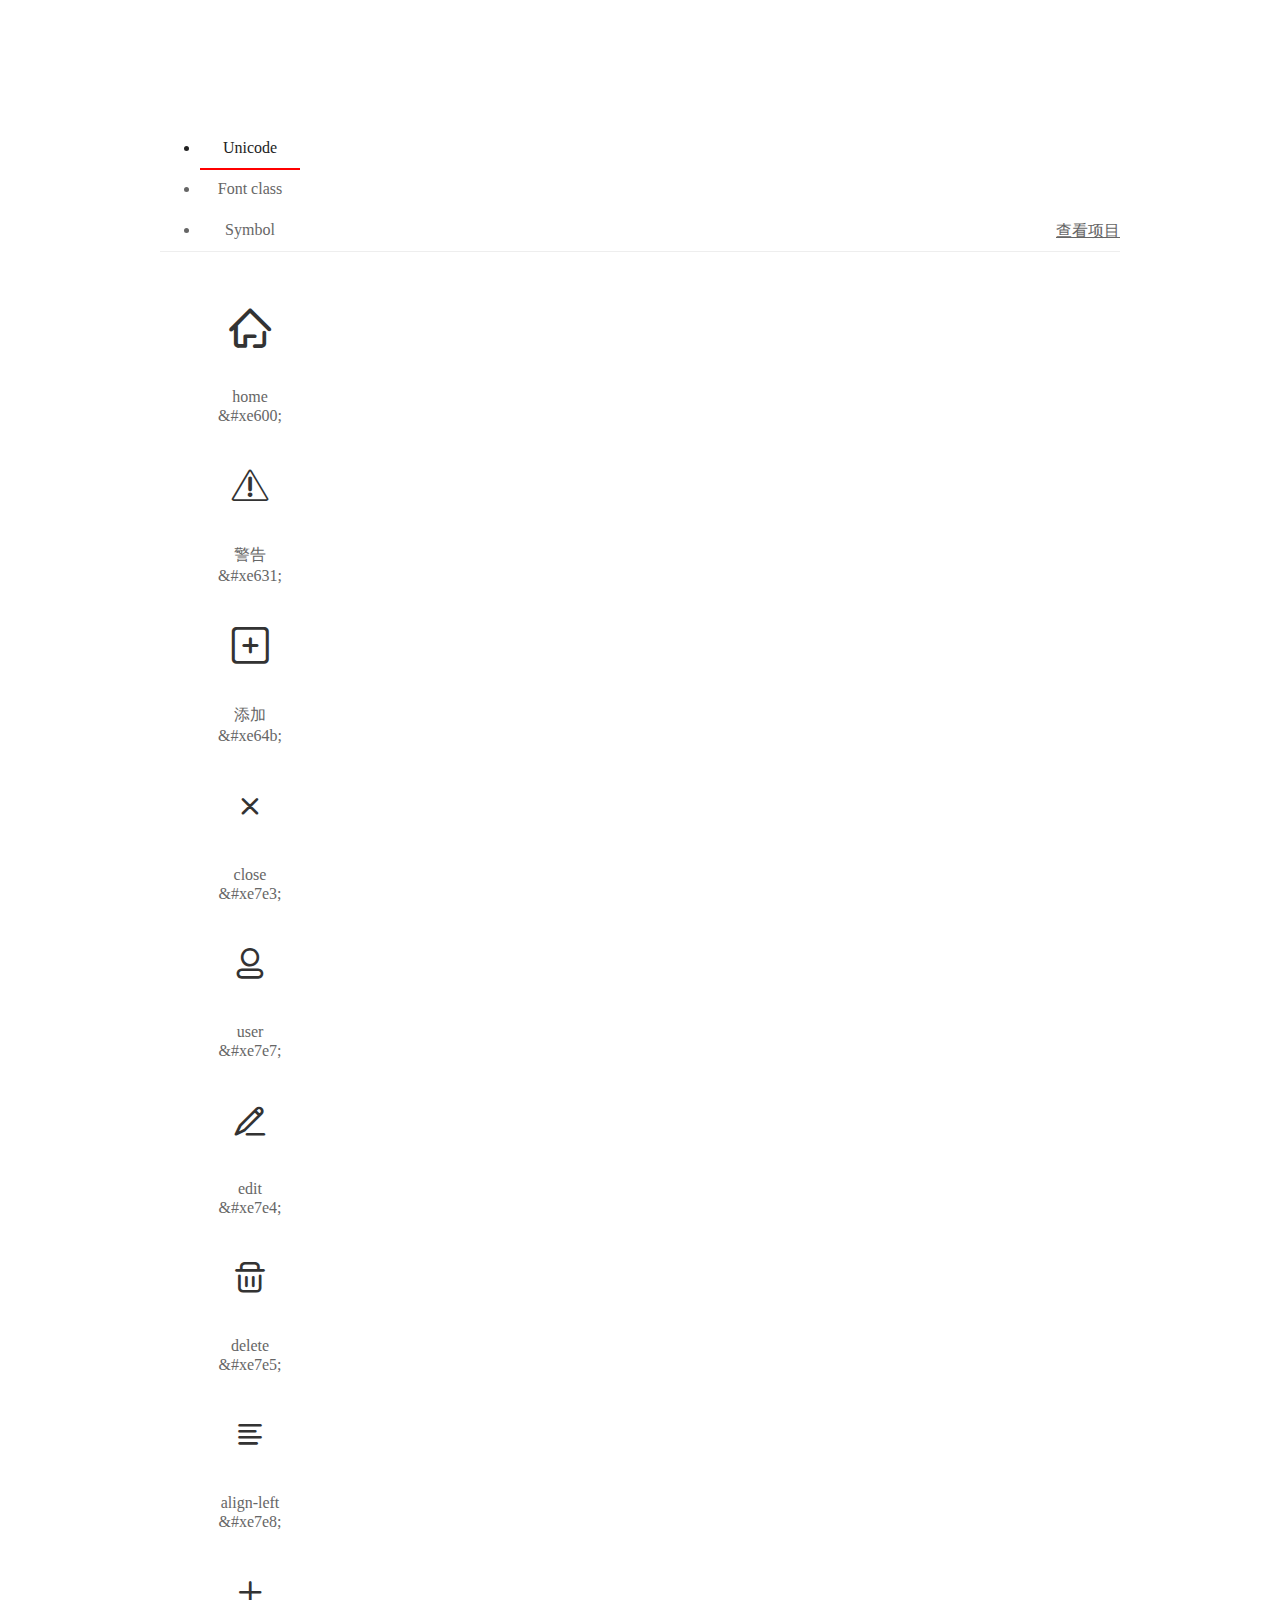
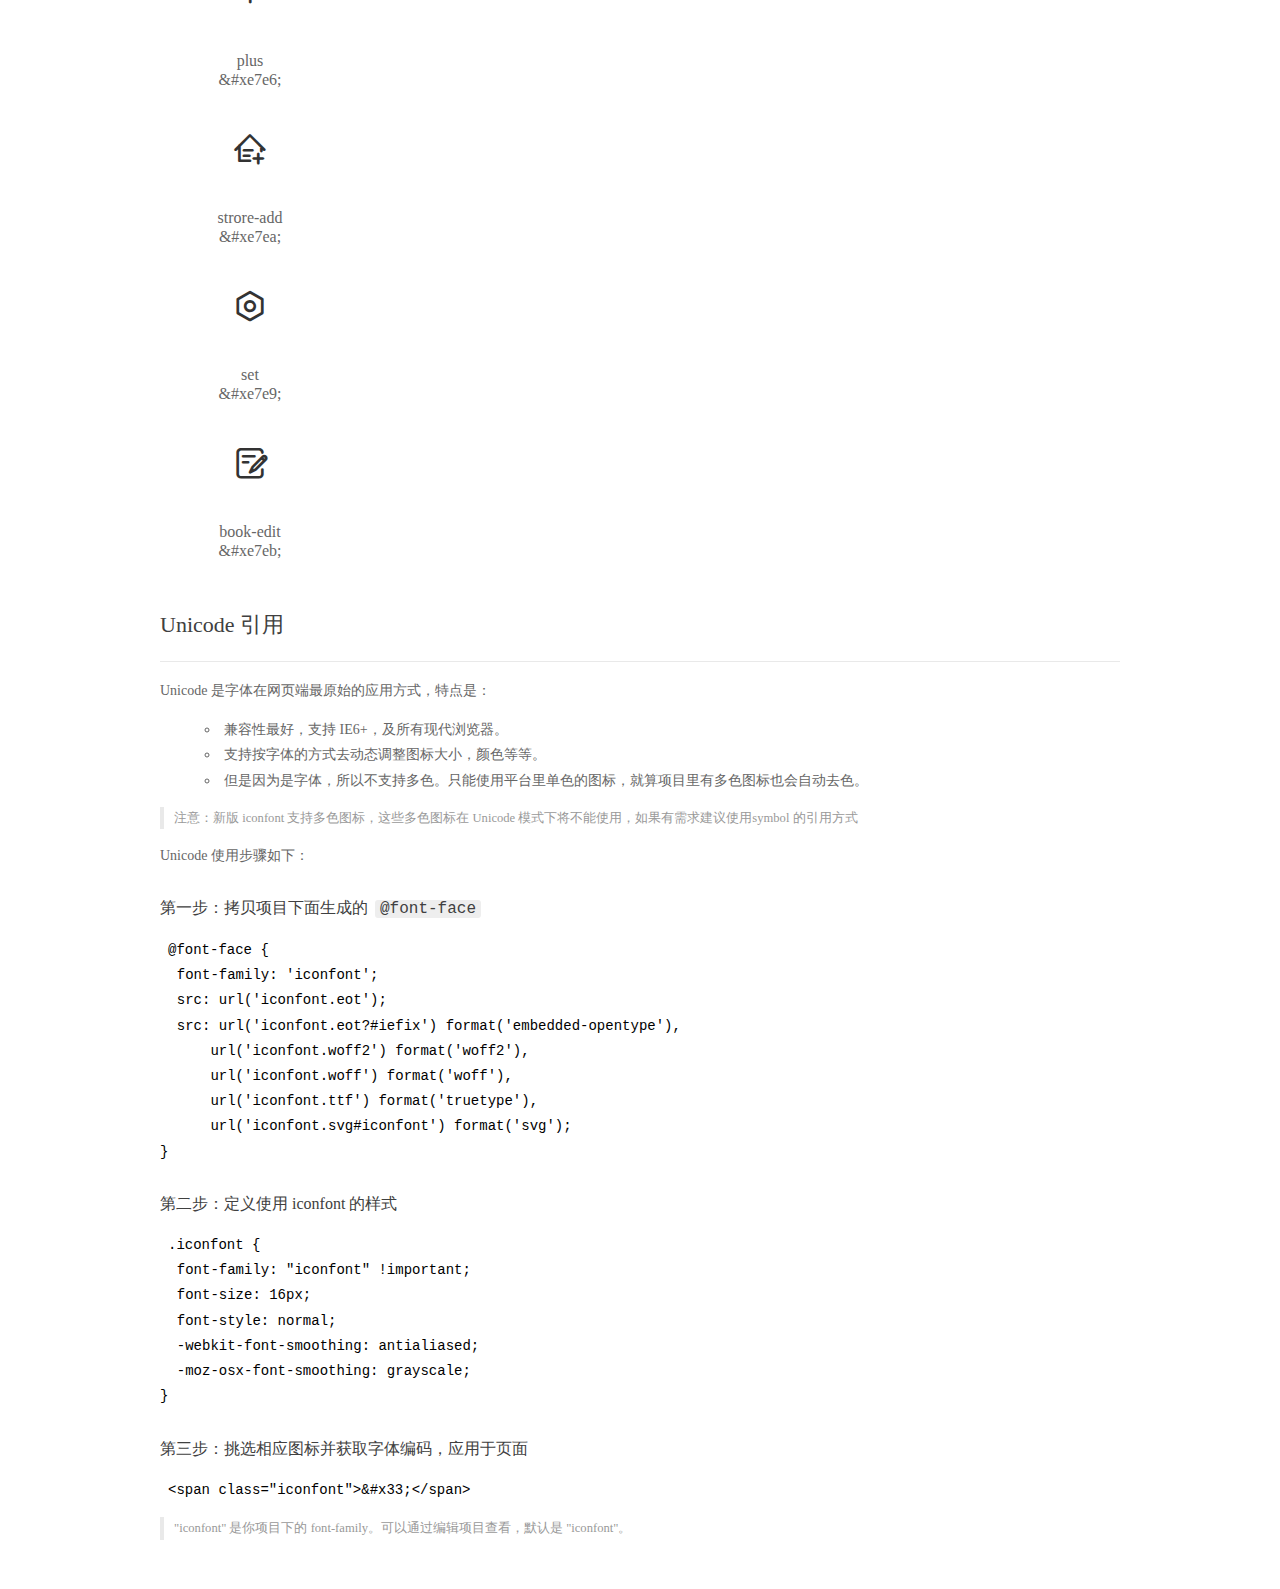
<file: font_1614281/demo_index.html>
<!DOCTYPE html>
<html>
<head>
  <meta charset="utf-8"/>
  <title>IconFont Demo</title>
  <link rel="shortcut icon" href="https://gtms04.alicdn.com/tps/i4/TB1_oz6GVXXXXaFXpXXJDFnIXXX-64-64.ico" type="image/x-icon"/>
  <link rel="stylesheet" href="https://g.alicdn.com/thx/cube/1.3.2/cube.min.css">
  <link rel="stylesheet" href="demo.css">
  <link rel="stylesheet" href="iconfont.css">
  <script src="iconfont.js"></script>
  <!-- jQuery -->
  <script src="https://a1.alicdn.com/oss/uploads/2018/12/26/7bfddb60-08e8-11e9-9b04-53e73bb6408b.js"></script>
  <!-- 代码高亮 -->
  <script src="https://a1.alicdn.com/oss/uploads/2018/12/26/a3f714d0-08e6-11e9-8a15-ebf944d7534c.js"></script>
</head>
<body>
  <div class="main">
    <h1 class="logo"><a href="https://www.iconfont.cn/" title="iconfont 首页" target="_blank">&#xe86b;</a></h1>
    <div class="nav-tabs">
      <ul id="tabs" class="dib-box">
        <li class="dib active"><span>Unicode</span></li>
        <li class="dib"><span>Font class</span></li>
        <li class="dib"><span>Symbol</span></li>
      </ul>
      
      <a href="https://www.iconfont.cn/manage/index?manage_type=myprojects&projectId=1614281" target="_blank" class="nav-more">查看项目</a>
      
    </div>
    <div class="tab-container">
      <div class="content unicode" style="display: block;">
          <ul class="icon_lists dib-box">
          
            <li class="dib">
              <span class="icon iconfont">&#xe600;</span>
                <div class="name">home</div>
                <div class="code-name">&amp;#xe600;</div>
              </li>
          
            <li class="dib">
              <span class="icon iconfont">&#xe631;</span>
                <div class="name">警告</div>
                <div class="code-name">&amp;#xe631;</div>
              </li>
          
            <li class="dib">
              <span class="icon iconfont">&#xe64b;</span>
                <div class="name">添加</div>
                <div class="code-name">&amp;#xe64b;</div>
              </li>
          
            <li class="dib">
              <span class="icon iconfont">&#xe7e3;</span>
                <div class="name">close</div>
                <div class="code-name">&amp;#xe7e3;</div>
              </li>
          
            <li class="dib">
              <span class="icon iconfont">&#xe7e7;</span>
                <div class="name">user</div>
                <div class="code-name">&amp;#xe7e7;</div>
              </li>
          
            <li class="dib">
              <span class="icon iconfont">&#xe7e4;</span>
                <div class="name">edit</div>
                <div class="code-name">&amp;#xe7e4;</div>
              </li>
          
            <li class="dib">
              <span class="icon iconfont">&#xe7e5;</span>
                <div class="name">delete</div>
                <div class="code-name">&amp;#xe7e5;</div>
              </li>
          
            <li class="dib">
              <span class="icon iconfont">&#xe7e8;</span>
                <div class="name">align-left</div>
                <div class="code-name">&amp;#xe7e8;</div>
              </li>
          
            <li class="dib">
              <span class="icon iconfont">&#xe7e6;</span>
                <div class="name">plus</div>
                <div class="code-name">&amp;#xe7e6;</div>
              </li>
          
            <li class="dib">
              <span class="icon iconfont">&#xe7ea;</span>
                <div class="name">strore-add</div>
                <div class="code-name">&amp;#xe7ea;</div>
              </li>
          
            <li class="dib">
              <span class="icon iconfont">&#xe7e9;</span>
                <div class="name">set</div>
                <div class="code-name">&amp;#xe7e9;</div>
              </li>
          
            <li class="dib">
              <span class="icon iconfont">&#xe7eb;</span>
                <div class="name">book-edit</div>
                <div class="code-name">&amp;#xe7eb;</div>
              </li>
          
          </ul>
          <div class="article markdown">
          <h2 id="unicode-">Unicode 引用</h2>
          <hr>

          <p>Unicode 是字体在网页端最原始的应用方式，特点是：</p>
          <ul>
            <li>兼容性最好，支持 IE6+，及所有现代浏览器。</li>
            <li>支持按字体的方式去动态调整图标大小，颜色等等。</li>
            <li>但是因为是字体，所以不支持多色。只能使用平台里单色的图标，就算项目里有多色图标也会自动去色。</li>
          </ul>
          <blockquote>
            <p>注意：新版 iconfont 支持多色图标，这些多色图标在 Unicode 模式下将不能使用，如果有需求建议使用symbol 的引用方式</p>
          </blockquote>
          <p>Unicode 使用步骤如下：</p>
          <h3 id="-font-face">第一步：拷贝项目下面生成的 <code>@font-face</code></h3>
<pre><code class="language-css"
>@font-face {
  font-family: 'iconfont';
  src: url('iconfont.eot');
  src: url('iconfont.eot?#iefix') format('embedded-opentype'),
      url('iconfont.woff2') format('woff2'),
      url('iconfont.woff') format('woff'),
      url('iconfont.ttf') format('truetype'),
      url('iconfont.svg#iconfont') format('svg');
}
</code></pre>
          <h3 id="-iconfont-">第二步：定义使用 iconfont 的样式</h3>
<pre><code class="language-css"
>.iconfont {
  font-family: "iconfont" !important;
  font-size: 16px;
  font-style: normal;
  -webkit-font-smoothing: antialiased;
  -moz-osx-font-smoothing: grayscale;
}
</code></pre>
          <h3 id="-">第三步：挑选相应图标并获取字体编码，应用于页面</h3>
<pre>
<code class="language-html"
>&lt;span class="iconfont"&gt;&amp;#x33;&lt;/span&gt;
</code></pre>
          <blockquote>
            <p>"iconfont" 是你项目下的 font-family。可以通过编辑项目查看，默认是 "iconfont"。</p>
          </blockquote>
          </div>
      </div>
      <div class="content font-class">
        <ul class="icon_lists dib-box">
          
          <li class="dib">
            <span class="icon iconfont iconhome"></span>
            <div class="name">
              home
            </div>
            <div class="code-name">.iconhome
            </div>
          </li>
          
          <li class="dib">
            <span class="icon iconfont iconjinggao"></span>
            <div class="name">
              警告
            </div>
            <div class="code-name">.iconjinggao
            </div>
          </li>
          
          <li class="dib">
            <span class="icon iconfont icontianjia"></span>
            <div class="name">
              添加
            </div>
            <div class="code-name">.icontianjia
            </div>
          </li>
          
          <li class="dib">
            <span class="icon iconfont iconclose"></span>
            <div class="name">
              close
            </div>
            <div class="code-name">.iconclose
            </div>
          </li>
          
          <li class="dib">
            <span class="icon iconfont iconuser"></span>
            <div class="name">
              user
            </div>
            <div class="code-name">.iconuser
            </div>
          </li>
          
          <li class="dib">
            <span class="icon iconfont iconedit"></span>
            <div class="name">
              edit
            </div>
            <div class="code-name">.iconedit
            </div>
          </li>
          
          <li class="dib">
            <span class="icon iconfont icondelete"></span>
            <div class="name">
              delete
            </div>
            <div class="code-name">.icondelete
            </div>
          </li>
          
          <li class="dib">
            <span class="icon iconfont iconalign-left"></span>
            <div class="name">
              align-left
            </div>
            <div class="code-name">.iconalign-left
            </div>
          </li>
          
          <li class="dib">
            <span class="icon iconfont iconplus"></span>
            <div class="name">
              plus
            </div>
            <div class="code-name">.iconplus
            </div>
          </li>
          
          <li class="dib">
            <span class="icon iconfont iconstrore-add"></span>
            <div class="name">
              strore-add
            </div>
            <div class="code-name">.iconstrore-add
            </div>
          </li>
          
          <li class="dib">
            <span class="icon iconfont iconset"></span>
            <div class="name">
              set
            </div>
            <div class="code-name">.iconset
            </div>
          </li>
          
          <li class="dib">
            <span class="icon iconfont iconbook-edit"></span>
            <div class="name">
              book-edit
            </div>
            <div class="code-name">.iconbook-edit
            </div>
          </li>
          
        </ul>
        <div class="article markdown">
        <h2 id="font-class-">font-class 引用</h2>
        <hr>

        <p>font-class 是 Unicode 使用方式的一种变种，主要是解决 Unicode 书写不直观，语意不明确的问题。</p>
        <p>与 Unicode 使用方式相比，具有如下特点：</p>
        <ul>
          <li>兼容性良好，支持 IE8+，及所有现代浏览器。</li>
          <li>相比于 Unicode 语意明确，书写更直观。可以很容易分辨这个 icon 是什么。</li>
          <li>因为使用 class 来定义图标，所以当要替换图标时，只需要修改 class 里面的 Unicode 引用。</li>
          <li>不过因为本质上还是使用的字体，所以多色图标还是不支持的。</li>
        </ul>
        <p>使用步骤如下：</p>
        <h3 id="-fontclass-">第一步：引入项目下面生成的 fontclass 代码：</h3>
<pre><code class="language-html">&lt;link rel="stylesheet" href="./iconfont.css"&gt;
</code></pre>
        <h3 id="-">第二步：挑选相应图标并获取类名，应用于页面：</h3>
<pre><code class="language-html">&lt;span class="iconfont iconxxx"&gt;&lt;/span&gt;
</code></pre>
        <blockquote>
          <p>"
            iconfont" 是你项目下的 font-family。可以通过编辑项目查看，默认是 "iconfont"。</p>
        </blockquote>
      </div>
      </div>
      <div class="content symbol">
          <ul class="icon_lists dib-box">
          
            <li class="dib">
                <svg class="icon svg-icon" aria-hidden="true">
                  <use xlink:href="#iconhome"></use>
                </svg>
                <div class="name">home</div>
                <div class="code-name">#iconhome</div>
            </li>
          
            <li class="dib">
                <svg class="icon svg-icon" aria-hidden="true">
                  <use xlink:href="#iconjinggao"></use>
                </svg>
                <div class="name">警告</div>
                <div class="code-name">#iconjinggao</div>
            </li>
          
            <li class="dib">
                <svg class="icon svg-icon" aria-hidden="true">
                  <use xlink:href="#icontianjia"></use>
                </svg>
                <div class="name">添加</div>
                <div class="code-name">#icontianjia</div>
            </li>
          
            <li class="dib">
                <svg class="icon svg-icon" aria-hidden="true">
                  <use xlink:href="#iconclose"></use>
                </svg>
                <div class="name">close</div>
                <div class="code-name">#iconclose</div>
            </li>
          
            <li class="dib">
                <svg class="icon svg-icon" aria-hidden="true">
                  <use xlink:href="#iconuser"></use>
                </svg>
                <div class="name">user</div>
                <div class="code-name">#iconuser</div>
            </li>
          
            <li class="dib">
                <svg class="icon svg-icon" aria-hidden="true">
                  <use xlink:href="#iconedit"></use>
                </svg>
                <div class="name">edit</div>
                <div class="code-name">#iconedit</div>
            </li>
          
            <li class="dib">
                <svg class="icon svg-icon" aria-hidden="true">
                  <use xlink:href="#icondelete"></use>
                </svg>
                <div class="name">delete</div>
                <div class="code-name">#icondelete</div>
            </li>
          
            <li class="dib">
                <svg class="icon svg-icon" aria-hidden="true">
                  <use xlink:href="#iconalign-left"></use>
                </svg>
                <div class="name">align-left</div>
                <div class="code-name">#iconalign-left</div>
            </li>
          
            <li class="dib">
                <svg class="icon svg-icon" aria-hidden="true">
                  <use xlink:href="#iconplus"></use>
                </svg>
                <div class="name">plus</div>
                <div class="code-name">#iconplus</div>
            </li>
          
            <li class="dib">
                <svg class="icon svg-icon" aria-hidden="true">
                  <use xlink:href="#iconstrore-add"></use>
                </svg>
                <div class="name">strore-add</div>
                <div class="code-name">#iconstrore-add</div>
            </li>
          
            <li class="dib">
                <svg class="icon svg-icon" aria-hidden="true">
                  <use xlink:href="#iconset"></use>
                </svg>
                <div class="name">set</div>
                <div class="code-name">#iconset</div>
            </li>
          
            <li class="dib">
                <svg class="icon svg-icon" aria-hidden="true">
                  <use xlink:href="#iconbook-edit"></use>
                </svg>
                <div class="name">book-edit</div>
                <div class="code-name">#iconbook-edit</div>
            </li>
          
          </ul>
          <div class="article markdown">
          <h2 id="symbol-">Symbol 引用</h2>
          <hr>

          <p>这是一种全新的使用方式，应该说这才是未来的主流，也是平台目前推荐的用法。相关介绍可以参考这篇<a href="">文章</a>
            这种用法其实是做了一个 SVG 的集合，与另外两种相比具有如下特点：</p>
          <ul>
            <li>支持多色图标了，不再受单色限制。</li>
            <li>通过一些技巧，支持像字体那样，通过 <code>font-size</code>, <code>color</code> 来调整样式。</li>
            <li>兼容性较差，支持 IE9+，及现代浏览器。</li>
            <li>浏览器渲染 SVG 的性能一般，还不如 png。</li>
          </ul>
          <p>使用步骤如下：</p>
          <h3 id="-symbol-">第一步：引入项目下面生成的 symbol 代码：</h3>
<pre><code class="language-html">&lt;script src="./iconfont.js"&gt;&lt;/script&gt;
</code></pre>
          <h3 id="-css-">第二步：加入通用 CSS 代码（引入一次就行）：</h3>
<pre><code class="language-html">&lt;style&gt;
.icon {
  width: 1em;
  height: 1em;
  vertical-align: -0.15em;
  fill: currentColor;
  overflow: hidden;
}
&lt;/style&gt;
</code></pre>
          <h3 id="-">第三步：挑选相应图标并获取类名，应用于页面：</h3>
<pre><code class="language-html">&lt;svg class="icon" aria-hidden="true"&gt;
  &lt;use xlink:href="#icon-xxx"&gt;&lt;/use&gt;
&lt;/svg&gt;
</code></pre>
          </div>
      </div>

    </div>
  </div>
  <script>
  $(document).ready(function () {
      $('.tab-container .content:first').show()

      $('#tabs li').click(function (e) {
        var tabContent = $('.tab-container .content')
        var index = $(this).index()

        if ($(this).hasClass('active')) {
          return
        } else {
          $('#tabs li').removeClass('active')
          $(this).addClass('active')

          tabContent.hide().eq(index).fadeIn()
        }
      })
    })
  </script>
</body>
</html>
</file>
<file: font_1230786_swt4kkie8ym/demo.css>
/* Logo 字体 */
@font-face {
  font-family: "iconfont logo";
  src: url('https://at.alicdn.com/t/font_985780_km7mi63cihi.eot?t=1545807318834');
  src: url('https://at.alicdn.com/t/font_985780_km7mi63cihi.eot?t=1545807318834#iefix') format('embedded-opentype'),
    url('https://at.alicdn.com/t/font_985780_km7mi63cihi.woff?t=1545807318834') format('woff'),
    url('https://at.alicdn.com/t/font_985780_km7mi63cihi.ttf?t=1545807318834') format('truetype'),
    url('https://at.alicdn.com/t/font_985780_km7mi63cihi.svg?t=1545807318834#iconfont') format('svg');
}

.logo {
  font-family: "iconfont logo";
  font-size: 160px;
  font-style: normal;
  -webkit-font-smoothing: antialiased;
  -moz-osx-font-smoothing: grayscale;
}

/* tabs */
.nav-tabs {
  position: relative;
}

.nav-tabs .nav-more {
  position: absolute;
  right: 0;
  bottom: 0;
  height: 42px;
  line-height: 42px;
  color: #666;
}

#tabs {
  border-bottom: 1px solid #eee;
}

#tabs li {
  cursor: pointer;
  width: 100px;
  height: 40px;
  line-height: 40px;
  text-align: center;
  font-size: 16px;
  border-bottom: 2px solid transparent;
  position: relative;
  z-index: 1;
  margin-bottom: -1px;
  color: #666;
}


#tabs .active {
  border-bottom-color: #f00;
  color: #222;
}

.tab-container .content {
  display: none;
}

/* 页面布局 */
.main {
  padding: 30px 100px;
  width: 960px;
  margin: 0 auto;
}

.main .logo {
  color: #333;
  text-align: left;
  margin-bottom: 30px;
  line-height: 1;
  height: 110px;
  margin-top: -50px;
  overflow: hidden;
  *zoom: 1;
}

.main .logo a {
  font-size: 160px;
  color: #333;
}

.helps {
  margin-top: 40px;
}

.helps pre {
  padding: 20px;
  margin: 10px 0;
  border: solid 1px #e7e1cd;
  background-color: #fffdef;
  overflow: auto;
}

.icon_lists {
  width: 100% !important;
  overflow: hidden;
  *zoom: 1;
}

.icon_lists li {
  width: 100px;
  margin-bottom: 10px;
  margin-right: 20px;
  text-align: center;
  list-style: none !important;
  cursor: default;
}

.icon_lists li .code-name {
  line-height: 1.2;
}

.icon_lists .icon {
  display: block;
  height: 100px;
  line-height: 100px;
  font-size: 42px;
  margin: 10px auto;
  color: #333;
  -webkit-transition: font-size 0.25s linear, width 0.25s linear;
  -moz-transition: font-size 0.25s linear, width 0.25s linear;
  transition: font-size 0.25s linear, width 0.25s linear;
}

.icon_lists .icon:hover {
  font-size: 100px;
}

.icon_lists .svg-icon {
  /* 通过设置 font-size 来改变图标大小 */
  width: 1em;
  /* 图标和文字相邻时，垂直对齐 */
  vertical-align: -0.15em;
  /* 通过设置 color 来改变 SVG 的颜色/fill */
  fill: currentColor;
  /* path 和 stroke 溢出 viewBox 部分在 IE 下会显示
      normalize.css 中也包含这行 */
  overflow: hidden;
}

.icon_lists li .name,
.icon_lists li .code-name {
  color: #666;
}

/* markdown 样式 */
.markdown {
  color: #666;
  font-size: 14px;
  line-height: 1.8;
}

.highlight {
  line-height: 1.5;
}

.markdown img {
  vertical-align: middle;
  max-width: 100%;
}

.markdown h1 {
  color: #404040;
  font-weight: 500;
  line-height: 40px;
  margin-bottom: 24px;
}

.markdown h2,
.markdown h3,
.markdown h4,
.markdown h5,
.markdown h6 {
  color: #404040;
  margin: 1.6em 0 0.6em 0;
  font-weight: 500;
  clear: both;
}

.markdown h1 {
  font-size: 28px;
}

.markdown h2 {
  font-size: 22px;
}

.markdown h3 {
  font-size: 16px;
}

.markdown h4 {
  font-size: 14px;
}

.markdown h5 {
  font-size: 12px;
}

.markdown h6 {
  font-size: 12px;
}

.markdown hr {
  height: 1px;
  border: 0;
  background: #e9e9e9;
  margin: 16px 0;
  clear: both;
}

.markdown p {
  margin: 1em 0;
}

.markdown>p,
.markdown>blockquote,
.markdown>.highlight,
.markdown>ol,
.markdown>ul {
  width: 80%;
}

.markdown ul>li {
  list-style: circle;
}

.markdown>ul li,
.markdown blockquote ul>li {
  margin-left: 20px;
  padding-left: 4px;
}

.markdown>ul li p,
.markdown>ol li p {
  margin: 0.6em 0;
}

.markdown ol>li {
  list-style: decimal;
}

.markdown>ol li,
.markdown blockquote ol>li {
  margin-left: 20px;
  padding-left: 4px;
}

.markdown code {
  margin: 0 3px;
  padding: 0 5px;
  background: #eee;
  border-radius: 3px;
}

.markdown strong,
.markdown b {
  font-weight: 600;
}

.markdown>table {
  border-collapse: collapse;
  border-spacing: 0px;
  empty-cells: show;
  border: 1px solid #e9e9e9;
  width: 95%;
  margin-bottom: 24px;
}

.markdown>table th {
  white-space: nowrap;
  color: #333;
  font-weight: 600;
}

.markdown>table th,
.markdown>table td {
  border: 1px solid #e9e9e9;
  padding: 8px 16px;
  text-align: left;
}

.markdown>table th {
  background: #F7F7F7;
}

.markdown blockquote {
  font-size: 90%;
  color: #999;
  border-left: 4px solid #e9e9e9;
  padding-left: 0.8em;
  margin: 1em 0;
}

.markdown blockquote p {
  margin: 0;
}

.markdown .anchor {
  opacity: 0;
  transition: opacity 0.3s ease;
  margin-left: 8px;
}

.markdown .waiting {
  color: #ccc;
}

.markdown h1:hover .anchor,
.markdown h2:hover .anchor,
.markdown h3:hover .anchor,
.markdown h4:hover .anchor,
.markdown h5:hover .anchor,
.markdown h6:hover .anchor {
  opacity: 1;
  display: inline-block;
}

.markdown>br,
.markdown>p>br {
  clear: both;
}


.hljs {
  display: block;
  background: white;
  padding: 0.5em;
  color: #333333;
  overflow-x: auto;
}

.hljs-comment,
.hljs-meta {
  color: #969896;
}

.hljs-string,
.hljs-variable,
.hljs-template-variable,
.hljs-strong,
.hljs-emphasis,
.hljs-quote {
  color: #df5000;
}

.hljs-keyword,
.hljs-selector-tag,
.hljs-type {
  color: #a71d5d;
}

.hljs-literal,
.hljs-symbol,
.hljs-bullet,
.hljs-attribute {
  color: #0086b3;
}

.hljs-section,
.hljs-name {
  color: #63a35c;
}

.hljs-tag {
  color: #333333;
}

.hljs-title,
.hljs-attr,
.hljs-selector-id,
.hljs-selector-class,
.hljs-selector-attr,
.hljs-selector-pseudo {
  color: #795da3;
}

.hljs-addition {
  color: #55a532;
  background-color: #eaffea;
}

.hljs-deletion {
  color: #bd2c00;
  background-color: #ffecec;
}

.hljs-link {
  text-decoration: underline;
}

/* 代码高亮 */
/* PrismJS 1.15.0
https://prismjs.com/download.html#themes=prism&languages=markup+css+clike+javascript */
/**
 * prism.js default theme for JavaScript, CSS and HTML
 * Based on dabblet (http://dabblet.com)
 * @author Lea Verou
 */
code[class*="language-"],
pre[class*="language-"] {
  color: black;
  background: none;
  text-shadow: 0 1px white;
  font-family: Consolas, Monaco, 'Andale Mono', 'Ubuntu Mono', monospace;
  text-align: left;
  white-space: pre;
  word-spacing: normal;
  word-break: normal;
  word-wrap: normal;
  line-height: 1.5;

  -moz-tab-size: 4;
  -o-tab-size: 4;
  tab-size: 4;

  -webkit-hyphens: none;
  -moz-hyphens: none;
  -ms-hyphens: none;
  hyphens: none;
}

pre[class*="language-"]::-moz-selection,
pre[class*="language-"] ::-moz-selection,
code[class*="language-"]::-moz-selection,
code[class*="language-"] ::-moz-selection {
  text-shadow: none;
  background: #b3d4fc;
}

pre[class*="language-"]::selection,
pre[class*="language-"] ::selection,
code[class*="language-"]::selection,
code[class*="language-"] ::selection {
  text-shadow: none;
  background: #b3d4fc;
}

@media print {

  code[class*="language-"],
  pre[class*="language-"] {
    text-shadow: none;
  }
}

/* Code blocks */
pre[class*="language-"] {
  padding: 1em;
  margin: .5em 0;
  overflow: auto;
}

:not(pre)>code[class*="language-"],
pre[class*="language-"] {
  background: #f5f2f0;
}

/* Inline code */
:not(pre)>code[class*="language-"] {
  padding: .1em;
  border-radius: .3em;
  white-space: normal;
}

.token.comment,
.token.prolog,
.token.doctype,
.token.cdata {
  color: slategray;
}

.token.punctuation {
  color: #999;
}

.namespace {
  opacity: .7;
}

.token.property,
.token.tag,
.token.boolean,
.token.number,
.token.constant,
.token.symbol,
.token.deleted {
  color: #905;
}

.token.selector,
.token.attr-name,
.token.string,
.token.char,
.token.builtin,
.token.inserted {
  color: #690;
}

.token.operator,
.token.entity,
.token.url,
.language-css .token.string,
.style .token.string {
  color: #9a6e3a;
  background: hsla(0, 0%, 100%, .5);
}

.token.atrule,
.token.attr-value,
.token.keyword {
  color: #07a;
}

.token.function,
.token.class-name {
  color: #DD4A68;
}

.token.regex,
.token.important,
.token.variable {
  color: #e90;
}

.token.important,
.token.bold {
  font-weight: bold;
}

.token.italic {
  font-style: italic;
}

.token.entity {
  cursor: help;
}
</file>
<file: font_1230786_swt4kkie8ym/iconfont.css>
@font-face {font-family: "iconfont";
  src: url('iconfont.eot?t=1561962427119'); /* IE9 */
  src: url('iconfont.eot?t=1561962427119#iefix') format('embedded-opentype'), /* IE6-IE8 */
  url('[data-uri]') format('woff2'),
  url('iconfont.woff?t=1561962427119') format('woff'),
  url('iconfont.ttf?t=1561962427119') format('truetype'), /* chrome, firefox, opera, Safari, Android, iOS 4.2+ */
  url('iconfont.svg?t=1561962427119#iconfont') format('svg'); /* iOS 4.1- */
}

.iconfont {
  font-family: "iconfont" !important;
  font-size: 16px;
  font-style: normal;
  -webkit-font-smoothing: antialiased;
  -moz-osx-font-smoothing: grayscale;
}

.icon-douban:before {
  content: "\e600";
}

.icon-wode:before {
  content: "\e660";
}

.icon-msg:before {
  content: "\e61c";
}

.icon-99:before {
  content: "\e6bf";
}

.icon-baiduyun:before {
  content: "\e622";
}

.icon-wangluo1:before {
  content: "\e687";
}

.icon-ip:before {
  content: "\e64f";
}

.icon-jshunxiao:before {
  content: "\e645";
}

.icon-huaban:before {
  content: "\e690";
}

.icon-github:before {
  content: "\e709";
}

.icon-pinterest:before {
  content: "\e79a";
}

.icon-weibo:before {
  content: "\e63d";
}

.icon-youhuiquan:before {
  content: "\e65d";
}

.icon-juhuasuan:before {
  content: "\e779";
}

.icon-gmail:before {
  content: "\e89f";
}

.icon-windows:before {
  content: "\ebb1";
}

.icon-ai-tool:before {
  content: "\e627";
}

.icon-emizhifeiji:before {
  content: "\e649";
}

.icon-h5:before {
  content: "\e633";
}

.icon-xinlang:before {
  content: "\e604";
}

.icon-wangyi:before {
  content: "\e605";
}

.icon-bolezaixian:before {
  content: "\e6ea";
}

.icon-youxiang:before {
  content: "\e667";
}

.icon-aiqiyi:before {
  content: "\e719";
}

.icon-kongzhi:before {
  content: "\e60b";
}

.icon-gouwuche:before {
  content: "\e63b";
}

.icon-twitter:before {
  content: "\e69b";
}

.icon-wangluo:before {
  content: "\e617";
}

.icon-behance:before {
  content: "\e643";
}

.icon-zhanku:before {
  content: "\e66f";
}

.icon-amazon:before {
  content: "\e616";
}

.icon-eye:before {
  content: "\e722";
}

.icon-cloud-download:before {
  content: "\e61b";
}

.icon-gongju:before {
  content: "\e603";
}

.icon-ip2:before {
  content: "\e648";
}

.icon-fanyi:before {
  content: "\e6ba";
}

.icon-acfun:before {
  content: "\e68e";
}

.icon-yunyouxiang:before {
  content: "\e72e";
}

.icon-anzhuo:before {
  content: "\e64d";
}

.icon-youku:before {
  content: "\e619";
}

.icon-shipin:before {
  content: "\e677";
}

.icon-temai:before {
  content: "\e60f";
}

.icon-S:before {
  content: "\e67f";
}

.icon-youtube:before {
  content: "\e612";
}

.icon-feedly:before {
  content: "\e62e";
}

.icon-pingup:before {
  content: "\e651";
}

.icon-cdnjs:before {
  content: "\e665";
}

.icon-codepen:before {
  content: "\e689";
}

.icon-jingdong:before {
  content: "\e631";
}

.icon-taobao:before {
  content: "\e634";
}

.icon-sousuo:before {
  content: "\e61a";
}

.icon-kongzhitai:before {
  content: "\e654";
}

.icon-daohang:before {
  content: "\e611";
}

.icon-quxian:before {
  content: "\e61e";
}

.icon-QQ:before {
  content: "\e613";
}

.icon-base64:before {
  content: "\e84b";
}

.icon-instagram:before {
  content: "\e87f";
}

.icon-feiji:before {
  content: "\e704";
}

.icon-yinle:before {
  content: "\e7b8";
}

.icon-zhifeiji:before {
  content: "\e7d5";
}

.icon-sheji:before {
  content: "\eac1";
}

.icon-theater-masks:before {
  content: "\f0fd";
}

.icon-font-awesome:before {
  content: "\f1a7";
}

.icon-tengxunshipin:before {
  content: "\e636";
}

.icon-dianshi:before {
  content: "\e64b";
}

.icon-gongxiang:before {
  content: "\e608";
}

.icon-dribbble:before {
  content: "\e6ec";
}

.icon-google:before {
  content: "\e8f0";
}

.icon-jiaocheng:before {
  content: "\e62b";
}

.icon-cloudflare:before {
  content: "\e64c";
}

.icon-md:before {
  content: "\e6b5";
}

.icon-facebook:before {
  content: "\e7ff";
}

.icon-yanxuan:before {
  content: "\e609";
}

.icon-suning:before {
  content: "\e60c";
}

.icon-zhihu:before {
  content: "\e60d";
}

.icon-dangdang:before {
  content: "\e60e";
}

.icon-V:before {
  content: "\e610";
}

.icon-zimu:before {
  content: "\e614";
}

.icon-bili:before {
  content: "\e615";
}

.icon-iconfont:before {
  content: "\e618";
}

.icon-daohang1:before {
  content: "\e620";
}

.icon-yunbo:before {
  content: "\e621";
}

.icon-shilaimu:before {
  content: "\e61d";
}
</file>
<file: font_1614281/demo.css>
/* Logo 字体 */
@font-face {
  font-family: "iconfont logo";
  src: url('https://at.alicdn.com/t/font_985780_km7mi63cihi.eot?t=1545807318834');
  src: url('https://at.alicdn.com/t/font_985780_km7mi63cihi.eot?t=1545807318834#iefix') format('embedded-opentype'),
    url('https://at.alicdn.com/t/font_985780_km7mi63cihi.woff?t=1545807318834') format('woff'),
    url('https://at.alicdn.com/t/font_985780_km7mi63cihi.ttf?t=1545807318834') format('truetype'),
    url('https://at.alicdn.com/t/font_985780_km7mi63cihi.svg?t=1545807318834#iconfont') format('svg');
}

.logo {
  font-family: "iconfont logo";
  font-size: 160px;
  font-style: normal;
  -webkit-font-smoothing: antialiased;
  -moz-osx-font-smoothing: grayscale;
}

/* tabs */
.nav-tabs {
  position: relative;
}

.nav-tabs .nav-more {
  position: absolute;
  right: 0;
  bottom: 0;
  height: 42px;
  line-height: 42px;
  color: #666;
}

#tabs {
  border-bottom: 1px solid #eee;
}

#tabs li {
  cursor: pointer;
  width: 100px;
  height: 40px;
  line-height: 40px;
  text-align: center;
  font-size: 16px;
  border-bottom: 2px solid transparent;
  position: relative;
  z-index: 1;
  margin-bottom: -1px;
  color: #666;
}


#tabs .active {
  border-bottom-color: #f00;
  color: #222;
}

.tab-container .content {
  display: none;
}

/* 页面布局 */
.main {
  padding: 30px 100px;
  width: 960px;
  margin: 0 auto;
}

.main .logo {
  color: #333;
  text-align: left;
  margin-bottom: 30px;
  line-height: 1;
  height: 110px;
  margin-top: -50px;
  overflow: hidden;
  *zoom: 1;
}

.main .logo a {
  font-size: 160px;
  color: #333;
}

.helps {
  margin-top: 40px;
}

.helps pre {
  padding: 20px;
  margin: 10px 0;
  border: solid 1px #e7e1cd;
  background-color: #fffdef;
  overflow: auto;
}

.icon_lists {
  width: 100% !important;
  overflow: hidden;
  *zoom: 1;
}

.icon_lists li {
  width: 100px;
  margin-bottom: 10px;
  margin-right: 20px;
  text-align: center;
  list-style: none !important;
  cursor: default;
}

.icon_lists li .code-name {
  line-height: 1.2;
}

.icon_lists .icon {
  display: block;
  height: 100px;
  line-height: 100px;
  font-size: 42px;
  margin: 10px auto;
  color: #333;
  -webkit-transition: font-size 0.25s linear, width 0.25s linear;
  -moz-transition: font-size 0.25s linear, width 0.25s linear;
  transition: font-size 0.25s linear, width 0.25s linear;
}

.icon_lists .icon:hover {
  font-size: 100px;
}

.icon_lists .svg-icon {
  /* 通过设置 font-size 来改变图标大小 */
  width: 1em;
  /* 图标和文字相邻时，垂直对齐 */
  vertical-align: -0.15em;
  /* 通过设置 color 来改变 SVG 的颜色/fill */
  fill: currentColor;
  /* path 和 stroke 溢出 viewBox 部分在 IE 下会显示
      normalize.css 中也包含这行 */
  overflow: hidden;
}

.icon_lists li .name,
.icon_lists li .code-name {
  color: #666;
}

/* markdown 样式 */
.markdown {
  color: #666;
  font-size: 14px;
  line-height: 1.8;
}

.highlight {
  line-height: 1.5;
}

.markdown img {
  vertical-align: middle;
  max-width: 100%;
}

.markdown h1 {
  color: #404040;
  font-weight: 500;
  line-height: 40px;
  margin-bottom: 24px;
}

.markdown h2,
.markdown h3,
.markdown h4,
.markdown h5,
.markdown h6 {
  color: #404040;
  margin: 1.6em 0 0.6em 0;
  font-weight: 500;
  clear: both;
}

.markdown h1 {
  font-size: 28px;
}

.markdown h2 {
  font-size: 22px;
}

.markdown h3 {
  font-size: 16px;
}

.markdown h4 {
  font-size: 14px;
}

.markdown h5 {
  font-size: 12px;
}

.markdown h6 {
  font-size: 12px;
}

.markdown hr {
  height: 1px;
  border: 0;
  background: #e9e9e9;
  margin: 16px 0;
  clear: both;
}

.markdown p {
  margin: 1em 0;
}

.markdown>p,
.markdown>blockquote,
.markdown>.highlight,
.markdown>ol,
.markdown>ul {
  width: 80%;
}

.markdown ul>li {
  list-style: circle;
}

.markdown>ul li,
.markdown blockquote ul>li {
  margin-left: 20px;
  padding-left: 4px;
}

.markdown>ul li p,
.markdown>ol li p {
  margin: 0.6em 0;
}

.markdown ol>li {
  list-style: decimal;
}

.markdown>ol li,
.markdown blockquote ol>li {
  margin-left: 20px;
  padding-left: 4px;
}

.markdown code {
  margin: 0 3px;
  padding: 0 5px;
  background: #eee;
  border-radius: 3px;
}

.markdown strong,
.markdown b {
  font-weight: 600;
}

.markdown>table {
  border-collapse: collapse;
  border-spacing: 0px;
  empty-cells: show;
  border: 1px solid #e9e9e9;
  width: 95%;
  margin-bottom: 24px;
}

.markdown>table th {
  white-space: nowrap;
  color: #333;
  font-weight: 600;
}

.markdown>table th,
.markdown>table td {
  border: 1px solid #e9e9e9;
  padding: 8px 16px;
  text-align: left;
}

.markdown>table th {
  background: #F7F7F7;
}

.markdown blockquote {
  font-size: 90%;
  color: #999;
  border-left: 4px solid #e9e9e9;
  padding-left: 0.8em;
  margin: 1em 0;
}

.markdown blockquote p {
  margin: 0;
}

.markdown .anchor {
  opacity: 0;
  transition: opacity 0.3s ease;
  margin-left: 8px;
}

.markdown .waiting {
  color: #ccc;
}

.markdown h1:hover .anchor,
.markdown h2:hover .anchor,
.markdown h3:hover .anchor,
.markdown h4:hover .anchor,
.markdown h5:hover .anchor,
.markdown h6:hover .anchor {
  opacity: 1;
  display: inline-block;
}

.markdown>br,
.markdown>p>br {
  clear: both;
}


.hljs {
  display: block;
  background: white;
  padding: 0.5em;
  color: #333333;
  overflow-x: auto;
}

.hljs-comment,
.hljs-meta {
  color: #969896;
}

.hljs-string,
.hljs-variable,
.hljs-template-variable,
.hljs-strong,
.hljs-emphasis,
.hljs-quote {
  color: #df5000;
}

.hljs-keyword,
.hljs-selector-tag,
.hljs-type {
  color: #a71d5d;
}

.hljs-literal,
.hljs-symbol,
.hljs-bullet,
.hljs-attribute {
  color: #0086b3;
}

.hljs-section,
.hljs-name {
  color: #63a35c;
}

.hljs-tag {
  color: #333333;
}

.hljs-title,
.hljs-attr,
.hljs-selector-id,
.hljs-selector-class,
.hljs-selector-attr,
.hljs-selector-pseudo {
  color: #795da3;
}

.hljs-addition {
  color: #55a532;
  background-color: #eaffea;
}

.hljs-deletion {
  color: #bd2c00;
  background-color: #ffecec;
}

.hljs-link {
  text-decoration: underline;
}

/* 代码高亮 */
/* PrismJS 1.15.0
https://prismjs.com/download.html#themes=prism&languages=markup+css+clike+javascript */
/**
 * prism.js default theme for JavaScript, CSS and HTML
 * Based on dabblet (http://dabblet.com)
 * @author Lea Verou
 */
code[class*="language-"],
pre[class*="language-"] {
  color: black;
  background: none;
  text-shadow: 0 1px white;
  font-family: Consolas, Monaco, 'Andale Mono', 'Ubuntu Mono', monospace;
  text-align: left;
  white-space: pre;
  word-spacing: normal;
  word-break: normal;
  word-wrap: normal;
  line-height: 1.5;

  -moz-tab-size: 4;
  -o-tab-size: 4;
  tab-size: 4;

  -webkit-hyphens: none;
  -moz-hyphens: none;
  -ms-hyphens: none;
  hyphens: none;
}

pre[class*="language-"]::-moz-selection,
pre[class*="language-"] ::-moz-selection,
code[class*="language-"]::-moz-selection,
code[class*="language-"] ::-moz-selection {
  text-shadow: none;
  background: #b3d4fc;
}

pre[class*="language-"]::selection,
pre[class*="language-"] ::selection,
code[class*="language-"]::selection,
code[class*="language-"] ::selection {
  text-shadow: none;
  background: #b3d4fc;
}

@media print {

  code[class*="language-"],
  pre[class*="language-"] {
    text-shadow: none;
  }
}

/* Code blocks */
pre[class*="language-"] {
  padding: 1em;
  margin: .5em 0;
  overflow: auto;
}

:not(pre)>code[class*="language-"],
pre[class*="language-"] {
  background: #f5f2f0;
}

/* Inline code */
:not(pre)>code[class*="language-"] {
  padding: .1em;
  border-radius: .3em;
  white-space: normal;
}

.token.comment,
.token.prolog,
.token.doctype,
.token.cdata {
  color: slategray;
}

.token.punctuation {
  color: #999;
}

.namespace {
  opacity: .7;
}

.token.property,
.token.tag,
.token.boolean,
.token.number,
.token.constant,
.token.symbol,
.token.deleted {
  color: #905;
}

.token.selector,
.token.attr-name,
.token.string,
.token.char,
.token.builtin,
.token.inserted {
  color: #690;
}

.token.operator,
.token.entity,
.token.url,
.language-css .token.string,
.style .token.string {
  color: #9a6e3a;
  background: hsla(0, 0%, 100%, .5);
}

.token.atrule,
.token.attr-value,
.token.keyword {
  color: #07a;
}

.token.function,
.token.class-name {
  color: #DD4A68;
}

.token.regex,
.token.important,
.token.variable {
  color: #e90;
}

.token.important,
.token.bold {
  font-weight: bold;
}

.token.italic {
  font-style: italic;
}

.token.entity {
  cursor: help;
}
</file>
<file: font_1614281/iconfont.css>
@font-face {font-family: "iconfont";
  src: url('iconfont.eot?t=1579680559784'); /* IE9 */
  src: url('iconfont.eot?t=1579680559784#iefix') format('embedded-opentype'), /* IE6-IE8 */
  url('[data-uri]') format('woff2'),
  url('iconfont.woff?t=1579680559784') format('woff'),
  url('iconfont.ttf?t=1579680559784') format('truetype'), /* chrome, firefox, opera, Safari, Android, iOS 4.2+ */
  url('iconfont.svg?t=1579680559784#iconfont') format('svg'); /* iOS 4.1- */
}

.iconfont {
  font-family: "iconfont" !important;
  font-size: 16px;
  font-style: normal;
  -webkit-font-smoothing: antialiased;
  -moz-osx-font-smoothing: grayscale;
}

.iconhome:before {
  content: "\e600";
}

.iconjinggao:before {
  content: "\e631";
}

.icontianjia:before {
  content: "\e64b";
}

.iconclose:before {
  content: "\e7e3";
}

.iconuser:before {
  content: "\e7e7";
}

.iconedit:before {
  content: "\e7e4";
}

.icondelete:before {
  content: "\e7e5";
}

.iconalign-left:before {
  content: "\e7e8";
}

.iconplus:before {
  content: "\e7e6";
}

.iconstrore-add:before {
  content: "\e7ea";
}

.iconset:before {
  content: "\e7e9";
}

.iconbook-edit:before {
  content: "\e7eb";
}
</file>
